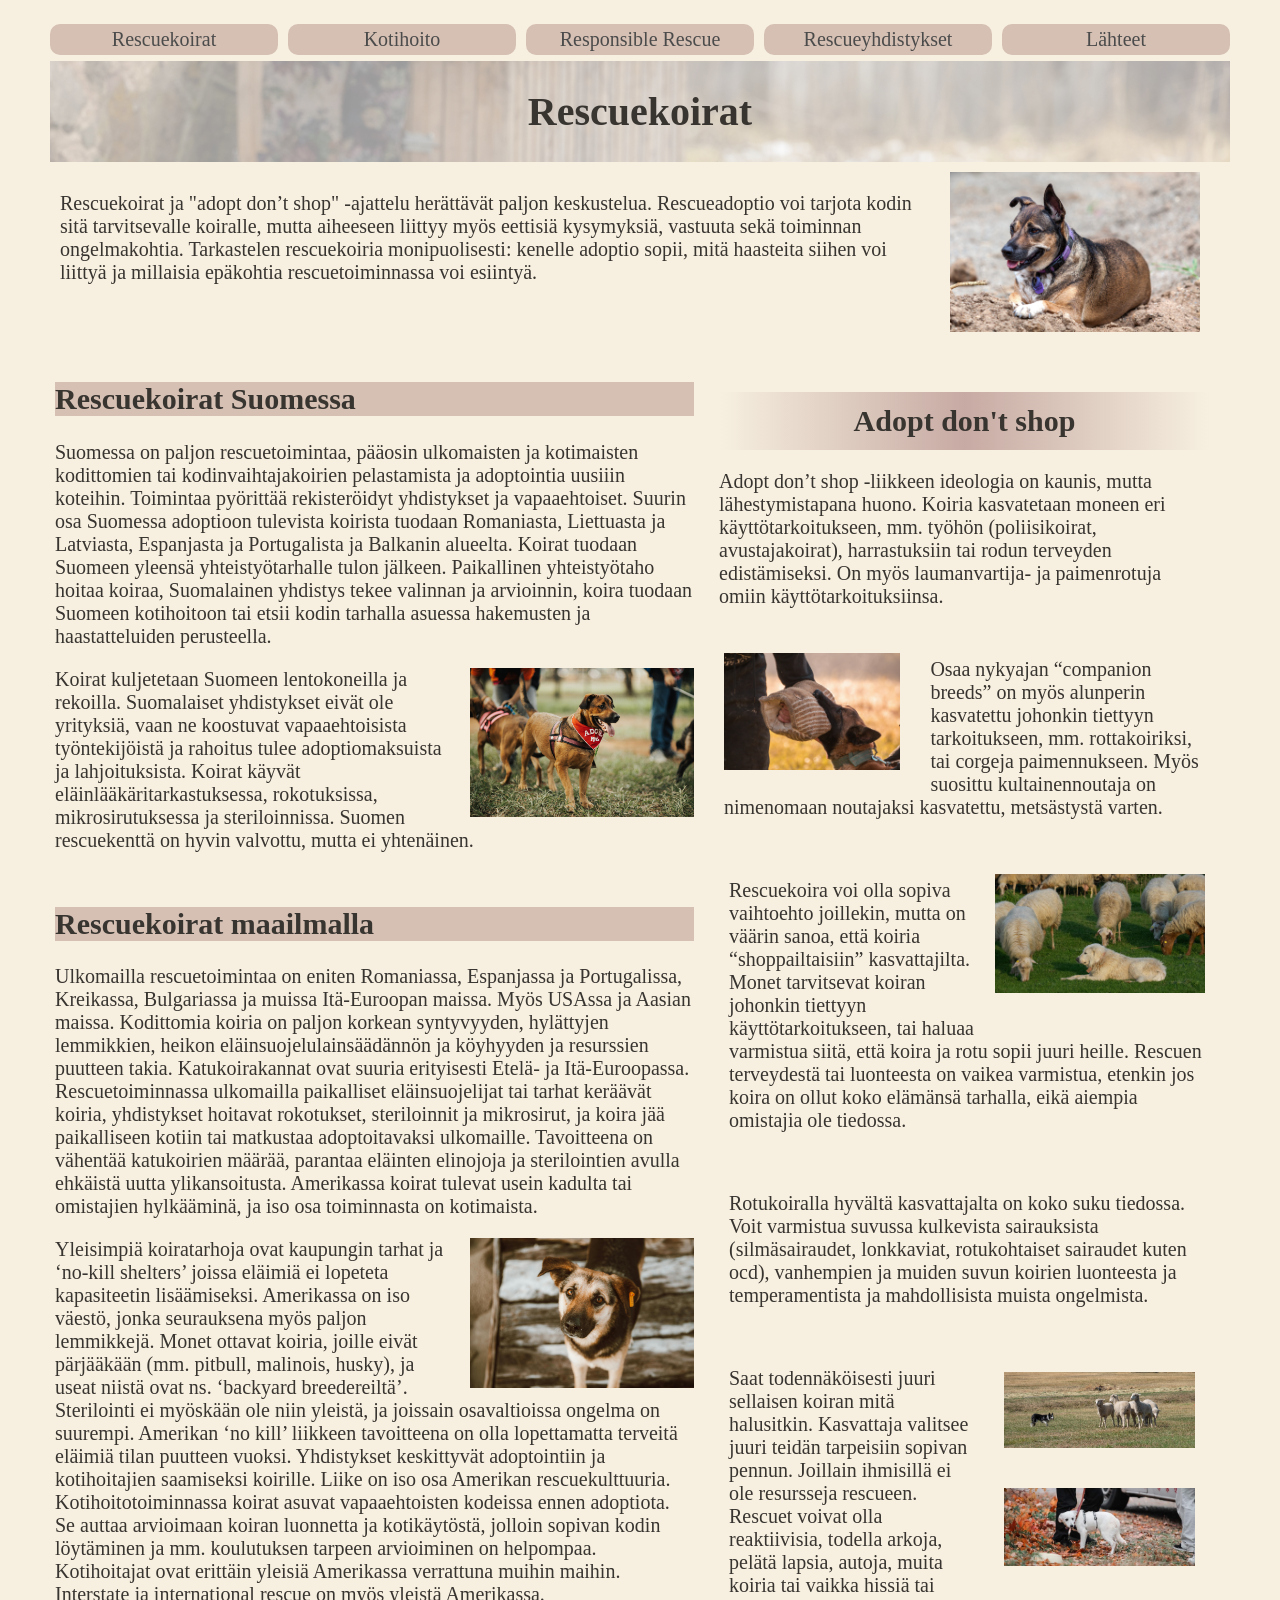
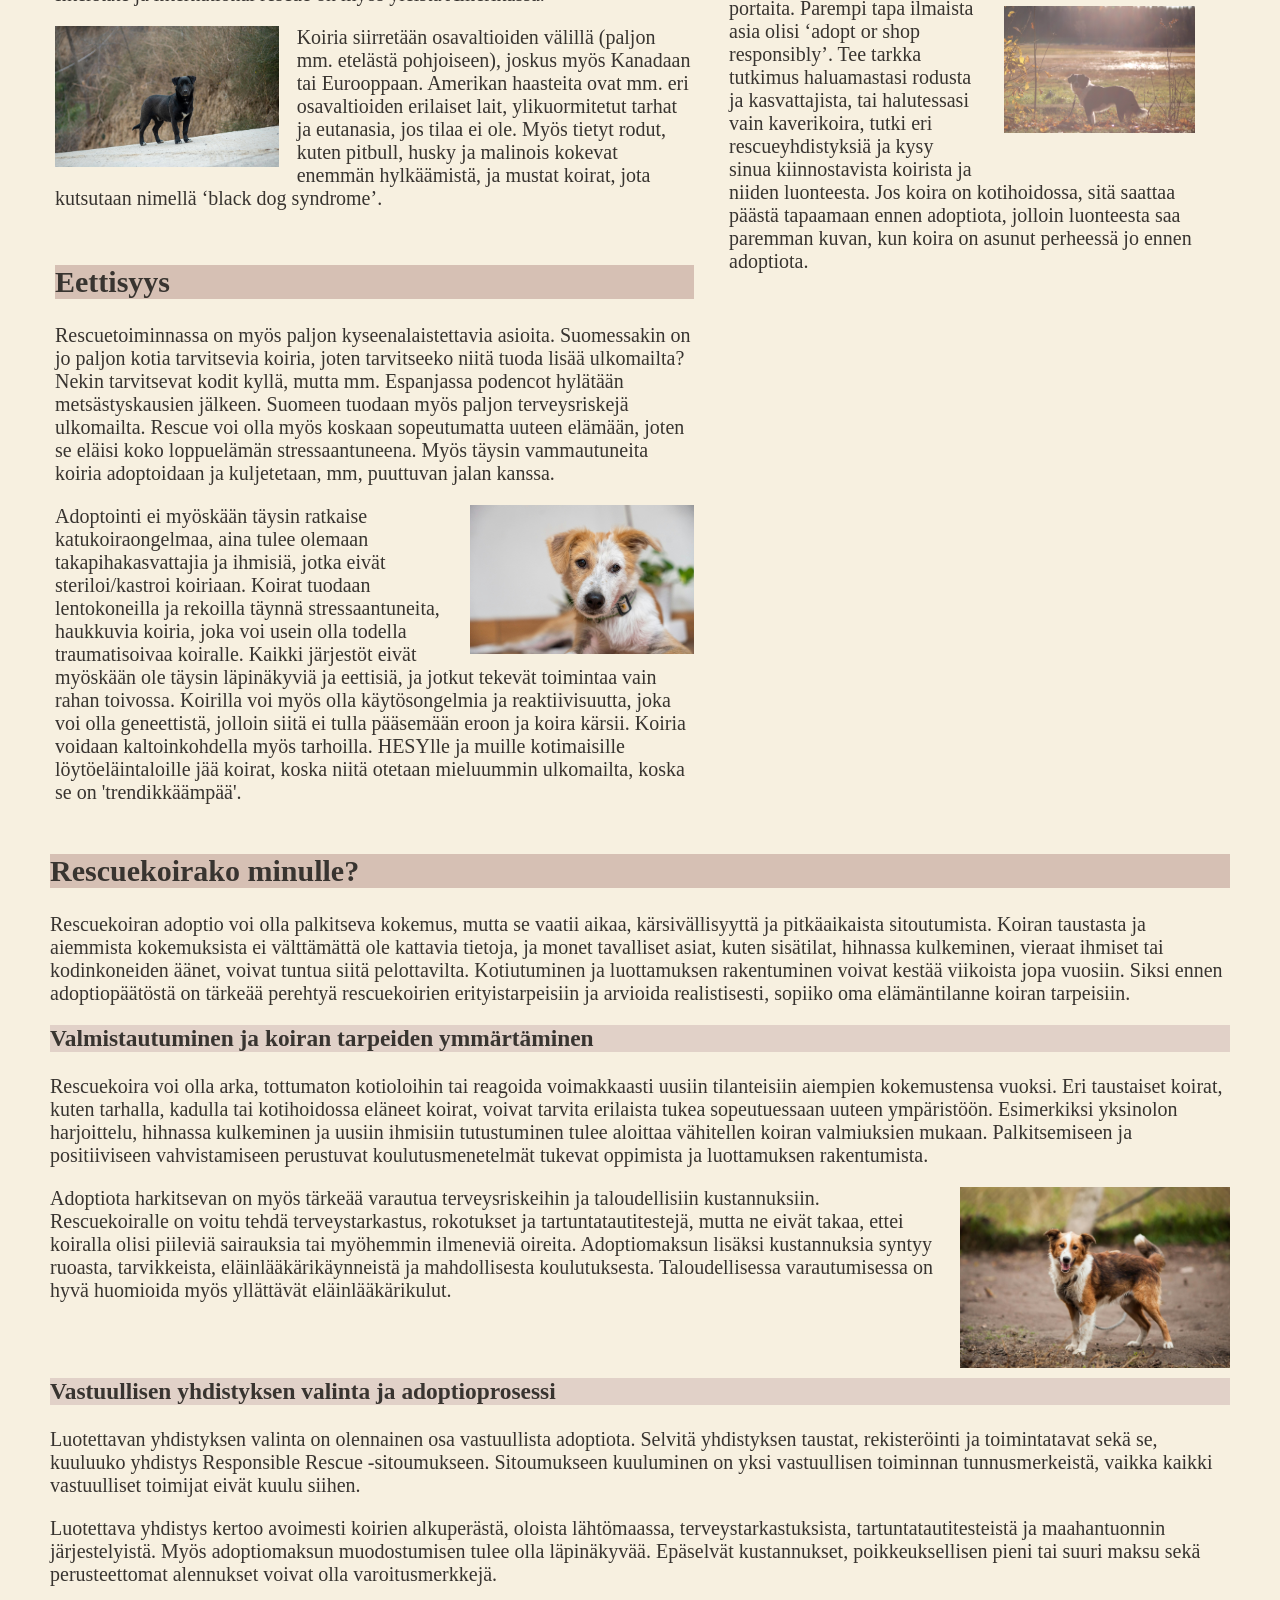
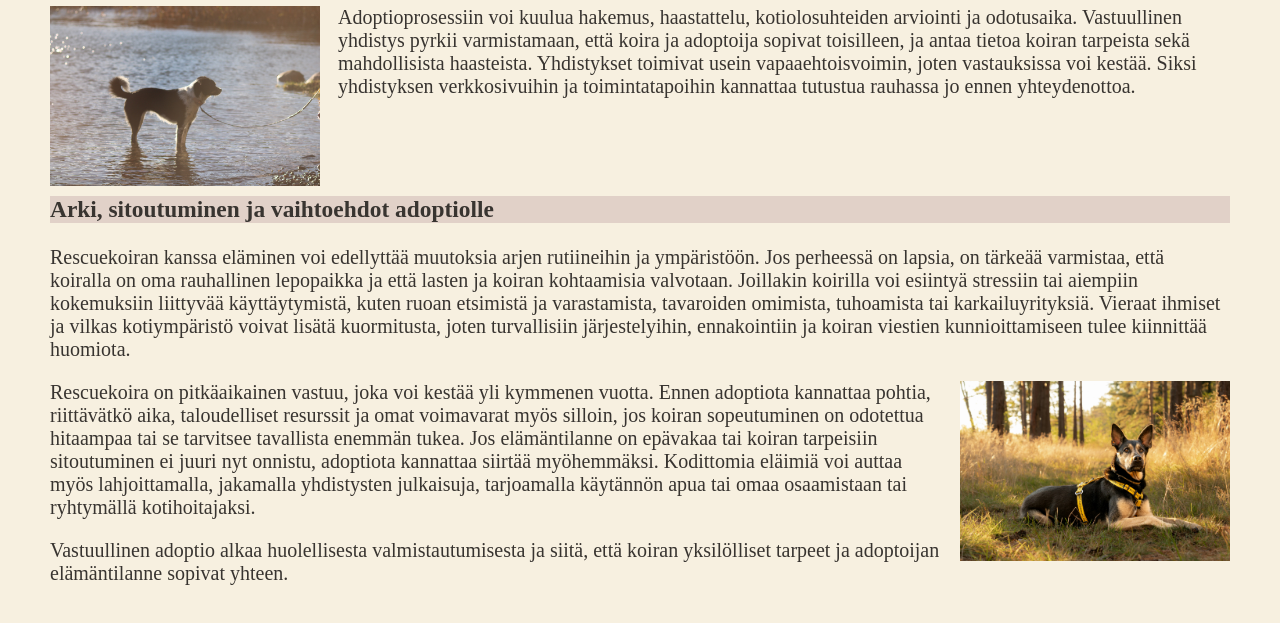
<file: docs/index.html>
<!DOCTYPE html>
<html lang="fi">
<head>
	<meta charset="UTF-8">
	<link rel="stylesheet" type="text/css" href="index.css">
    <meta name="viewport" content="width=device-width, initial-scale=1.0">
	<title>Rescuekoirat</title>
</head>
<body>
<div id="sailio">
     <nav>
		<ul>
			<li><a href="index.html">Rescuekoirat</a></li>
			<li><a href="kotihoito.html">Kotihoito</a></li>
			<li><a href="responsiblerescue.html">Responsible Rescue</a></li>
			<li><a href="rescueyhdistykset.html">Rescueyhdistykset</a></li>
			<li><a href="lahteet.html">Lähteet</a></li>
		</ul>
	</nav>
    <header>
        <div id="otsikko">
            <h1>Rescuekoirat</h1>
        </div>
        <div id="kuvaus">
            <img src="rescuekoira.jpg" alt="Rescuekoira" width="600">
            <p>Rescuekoirat ja "adopt don’t shop" -ajattelu herättävät paljon keskustelua. Rescueadoptio voi tarjota kodin sitä tarvitsevalle koiralle, mutta aiheeseen liittyy myös eettisiä kysymyksiä, vastuuta sekä toiminnan ongelmakohtia. Tarkastelen rescuekoiria monipuolisesti: kenelle adoptio sopii, mitä haasteita siihen voi liittyä ja millaisia epäkohtia rescuetoiminnassa voi esiintyä.</p>
        </div>
    </header>
    <main>
        <div id="section1">
            <section>
                <h2>Rescuekoirat Suomessa</h2>
                <p>Suomessa on paljon rescuetoimintaa, pääosin ulkomaisten ja kotimaisten kodittomien tai kodinvaihtajakoirien pelastamista ja adoptointia uusiiin koteihin. Toimintaa pyörittää rekisteröidyt yhdistykset ja vapaaehtoiset. Suurin osa Suomessa adoptioon tulevista koirista tuodaan Romaniasta, Liettuasta ja Latviasta, Espanjasta ja Portugalista ja Balkanin alueelta. Koirat tuodaan Suomeen yleensä yhteistyötarhalle tulon jälkeen. Paikallinen yhteistyötaho hoitaa koiraa, Suomalainen yhdistys tekee valinnan ja arvioinnin, koira tuodaan Suomeen kotihoitoon tai etsii kodin tarhalla asuessa hakemusten ja haastatteluiden perusteella.</p>
                <img src="adoptme.jpg" alt="Adopt me">
                <p>Koirat kuljetetaan Suomeen lentokoneilla ja rekoilla. Suomalaiset yhdistykset eivät ole yrityksiä, vaan ne koostuvat vapaaehtoisista työntekijöistä ja rahoitus tulee adoptiomaksuista ja lahjoituksista. Koirat käyvät eläinlääkäritarkastuksessa, rokotuksissa, mikrosirutuksessa ja steriloinnissa. Suomen rescuekenttä on hyvin valvottu, mutta ei yhtenäinen.</p>
            </section>
        </div>
        <div id="section2">
            <section>
                <h2>Rescuekoirat maailmalla</h2>
                <p>Ulkomailla rescuetoimintaa on eniten Romaniassa, Espanjassa ja Portugalissa, Kreikassa, Bulgariassa ja muissa Itä-Euroopan maissa. Myös USAssa ja Aasian maissa. Kodittomia koiria on paljon korkean syntyvyyden, hylättyjen lemmikkien, heikon eläinsuojelulainsäädännön ja köyhyyden ja resurssien puutteen takia. Katukoirakannat ovat suuria erityisesti Etelä- ja Itä-Euroopassa. Rescuetoiminnassa ulkomailla paikalliset eläinsuojelijat tai tarhat keräävät koiria, yhdistykset hoitavat rokotukset, steriloinnit ja mikrosirut, ja koira jää paikalliseen kotiin tai matkustaa adoptoitavaksi ulkomaille. Tavoitteena on vähentää katukoirien määrää, parantaa eläinten elinojoja ja sterilointien avulla ehkäistä uutta ylikansoitusta. Amerikassa koirat tulevat usein kadulta tai omistajien hylkääminä, ja iso osa toiminnasta on kotimaista.</p>
                <img src="looking.jpg" alt="Looking">
                <p>Yleisimpiä koiratarhoja ovat kaupungin tarhat ja ‘no-kill shelters’ joissa eläimiä ei lopeteta kapasiteetin lisäämiseksi. Amerikassa on iso väestö, jonka seurauksena myös paljon lemmikkejä. Monet ottavat koiria, joille eivät pärjääkään (mm. pitbull, malinois, husky), ja useat niistä ovat ns. ‘backyard breedereiltä’. Sterilointi ei myöskään ole niin yleistä, ja joissain osavaltioissa ongelma on suurempi. Amerikan ‘no kill’ liikkeen tavoitteena on olla lopettamatta terveitä eläimiä tilan puutteen vuoksi. Yhdistykset keskittyvät adoptointiin ja kotihoitajien saamiseksi koirille. Liike on iso osa Amerikan rescuekulttuuria. Kotihoitotoiminnassa koirat asuvat vapaaehtoisten kodeissa ennen adoptiota. Se auttaa arvioimaan koiran luonnetta ja kotikäytöstä, jolloin sopivan kodin löytäminen ja mm. koulutuksen tarpeen arvioiminen on helpompaa. Kotihoitajat ovat erittäin yleisiä Amerikassa verrattuna muihin maihin. Interstate ja international rescue on myös yleistä Amerikassa.</p>
                <img src="blackdog.jpg" alt="Brown dog">
                <p>Koiria siirretään osavaltioiden välillä (paljon mm. etelästä pohjoiseen), joskus myös Kanadaan tai Eurooppaan. Amerikan haasteita ovat mm. eri osavaltioiden erilaiset lait, ylikuormitetut tarhat ja eutanasia, jos tilaa ei ole. Myös tietyt rodut, kuten pitbull, husky ja malinois kokevat enemmän hylkäämistä, ja mustat koirat, jota kutsutaan nimellä ‘black dog syndrome’.</p>
            </section>
        </div>
        <div id="section3">
            <section>
                <h2>Eettisyys</h2>
                <p>Rescuetoiminnassa on myös paljon kyseenalaistettavia asioita. Suomessakin on jo paljon kotia tarvitsevia koiria, joten tarvitseeko niitä tuoda lisää ulkomailta? Nekin tarvitsevat kodit kyllä, mutta mm. Espanjassa podencot hylätään metsästyskausien jälkeen. Suomeen tuodaan myös paljon terveysriskejä ulkomailta. Rescue voi olla myös koskaan sopeutumatta uuteen elämään, joten se eläisi koko loppuelämän stressaantuneena. Myös täysin vammautuneita koiria adoptoidaan ja kuljetetaan, mm, puuttuvan jalan kanssa.</p>
                <img src="blonde.jpg" alt="Blonde dog">
                <p>Adoptointi ei myöskään täysin ratkaise katukoiraongelmaa, aina tulee olemaan takapihakasvattajia ja ihmisiä, jotka eivät steriloi/kastroi koiriaan. Koirat tuodaan lentokoneilla ja rekoilla täynnä stressaantuneita, haukkuvia koiria, joka voi usein olla todella traumatisoivaa koiralle. Kaikki järjestöt eivät myöskään ole täysin läpinäkyviä ja eettisiä, ja jotkut tekevät toimintaa vain rahan toivossa. Koirilla voi myös olla käytösongelmia ja reaktiivisuutta, joka voi olla geneettistä, jolloin siitä ei tulla pääsemään eroon ja koira kärsii. Koiria voidaan kaltoinkohdella myös tarhoilla. HESYlle ja muille kotimaisille löytöeläintaloille jää koirat, koska niitä otetaan mieluummin ulkomailta, koska se on 'trendikkäämpää'.</p>
            </section>
        </div>
        <div id="section4">
            <section>
                <h2>Rescuekoirako minulle?</h2>
                <p>Rescuekoiran adoptio voi olla palkitseva kokemus, mutta se vaatii aikaa, kärsivällisyyttä ja pitkäaikaista sitoutumista. Koiran taustasta ja aiemmista kokemuksista ei välttämättä ole kattavia tietoja, ja monet tavalliset asiat, kuten sisätilat, hihnassa kulkeminen, vieraat ihmiset tai kodinkoneiden äänet, voivat tuntua siitä pelottavilta. Kotiutuminen ja luottamuksen rakentuminen voivat kestää viikoista jopa vuosiin. Siksi ennen adoptiopäätöstä on tärkeää perehtyä rescuekoirien erityistarpeisiin ja arvioida realistisesti, sopiiko oma elämäntilanne koiran tarpeisiin.</p>
                <h3>Valmistautuminen ja koiran tarpeiden ymmärtäminen</h3>
                <p>Rescuekoira voi olla arka, tottumaton kotioloihin tai reagoida voimakkaasti uusiin tilanteisiin aiempien kokemustensa vuoksi. Eri taustaiset koirat, kuten tarhalla, kadulla tai kotihoidossa eläneet koirat, voivat tarvita erilaista tukea sopeutuessaan uuteen ympäristöön. Esimerkiksi yksinolon harjoittelu, hihnassa kulkeminen ja uusiin ihmisiin tutustuminen tulee aloittaa vähitellen koiran valmiuksien mukaan. Palkitsemiseen ja positiiviseen vahvistamiseen perustuvat koulutusmenetelmät tukevat oppimista ja luottamuksen rakentumista.</p>
                <img src="brownbc.jpg" alt="Brown Border Collie">
                <p>Adoptiota harkitsevan on myös tärkeää varautua terveysriskeihin ja taloudellisiin kustannuksiin. Rescuekoiralle on voitu tehdä terveystarkastus, rokotukset ja tartuntatautitestejä, mutta ne eivät takaa, ettei koiralla olisi piileviä sairauksia tai myöhemmin ilmeneviä oireita. Adoptiomaksun lisäksi kustannuksia syntyy ruoasta, tarvikkeista, eläinlääkärikäynneistä ja mahdollisesta koulutuksesta. Taloudellisessa varautumisessa on hyvä huomioida myös yllättävät eläinlääkärikulut.</p>
                <h3>Vastuullisen yhdistyksen valinta ja adoptioprosessi</h3>
                <p>Luotettavan yhdistyksen valinta on olennainen osa vastuullista adoptiota. Selvitä yhdistyksen taustat, rekisteröinti ja toimintatavat sekä se, kuuluuko yhdistys Responsible Rescue -sitoumukseen. Sitoumukseen kuuluminen on yksi vastuullisen toiminnan tunnusmerkeistä, vaikka kaikki vastuulliset toimijat eivät kuulu siihen.</p>
                <p>Luotettava yhdistys kertoo avoimesti koirien alkuperästä, oloista lähtömaassa, terveystarkastuksista, tartuntatautitesteistä ja maahantuonnin järjestelyistä. Myös adoptiomaksun muodostumisen tulee olla läpinäkyvää. Epäselvät kustannukset, poikkeuksellisen pieni tai suuri maksu sekä perusteettomat alennukset voivat olla varoitusmerkkejä.</p>
                <img src="kiki_vesi.JPG" alt="Kiki vedessä">
                <p>Adoptioprosessiin voi kuulua hakemus, haastattelu, kotiolosuhteiden arviointi ja odotusaika. Vastuullinen yhdistys pyrkii varmistamaan, että koira ja adoptoija sopivat toisilleen, ja antaa tietoa koiran tarpeista sekä mahdollisista haasteista. Yhdistykset toimivat usein vapaaehtoisvoimin, joten vastauksissa voi kestää. Siksi yhdistyksen verkkosivuihin ja toimintatapoihin kannattaa tutustua rauhassa jo ennen yhteydenottoa.</p>
                <h3>Arki, sitoutuminen ja vaihtoehdot adoptiolle</h3>
                <p>Rescuekoiran kanssa eläminen voi edellyttää muutoksia arjen rutiineihin ja ympäristöön. Jos perheessä on lapsia, on tärkeää varmistaa, että koiralla on oma rauhallinen lepopaikka ja että lasten ja koiran kohtaamisia valvotaan. Joillakin koirilla voi esiintyä stressiin tai aiempiin kokemuksiin liittyvää käyttäytymistä, kuten ruoan etsimistä ja varastamista, tavaroiden omimista, tuhoamista tai karkailuyrityksiä. Vieraat ihmiset ja vilkas kotiympäristö voivat lisätä kuormitusta, joten turvallisiin järjestelyihin, ennakointiin ja koiran viestien kunnioittamiseen tulee kiinnittää huomiota.</p>
                <img src="dogonfield.jpg" alt="Dog on field">
                <p>Rescuekoira on pitkäaikainen vastuu, joka voi kestää yli kymmenen vuotta. Ennen adoptiota kannattaa pohtia, riittävätkö aika, taloudelliset resurssit ja omat voimavarat myös silloin, jos koiran sopeutuminen on odotettua hitaampaa tai se tarvitsee tavallista enemmän tukea. Jos elämäntilanne on epävakaa tai koiran tarpeisiin sitoutuminen ei juuri nyt onnistu, adoptiota kannattaa siirtää myöhemmäksi. Kodittomia eläimiä voi auttaa myös lahjoittamalla, jakamalla yhdistysten julkaisuja, tarjoamalla käytännön apua tai omaa osaamistaan tai ryhtymällä kotihoitajaksi.</p>
                <p>Vastuullinen adoptio alkaa huolellisesta valmistautumisesta ja siitä, että koiran yksilölliset tarpeet ja adoptoijan elämäntilanne sopivat yhteen.</p>
            </section>
        </div>
    </main>
    <aside>
        <h2>Adopt don't shop</h2>
        <div id="adopt">
            <p>Adopt don’t shop -liikkeen ideologia on kaunis, mutta lähestymistapana huono. Koiria kasvatetaan moneen eri käyttötarkoitukseen, mm. työhön (poliisikoirat, avustajakoirat), harrastuksiin tai rodun terveyden edistämiseksi. On myös laumanvartija- ja paimenrotuja omiin käyttötarkoituksiinsa.</p>
        </div>
        <div id="work">
            <section>
                <img src="bitework.jpg" alt="Bitework" width="300">
            </section>
        </div>
        <div id="companion">
            <section>
                <p>Osaa nykyajan “companion breeds” on myös alunperin kasvatettu johonkin tiettyyn tarkoitukseen, mm. rottakoiriksi, tai corgeja paimennukseen. Myös suosittu kultainennoutaja on nimenomaan noutajaksi kasvatettu, metsästystä varten.</p>
            </section>
        </div>
        <div id="lifestock">
            <img src="lifestock.guardian.jpg" alt="Lifestock" width="300">
        </div>
        <div id="rescue">
            <p>Rescuekoira voi olla sopiva vaihtoehto joillekin, mutta on väärin sanoa, että koiria “shoppailtaisiin” kasvattajilta. Monet tarvitsevat koiran johonkin tiettyyn käyttötarkoitukseen, tai haluaa varmistua siitä, että koira ja rotu sopii juuri heille. Rescuen terveydestä tai luonteesta on vaikea varmistua, etenkin jos koira on ollut koko elämänsä tarhalla, eikä aiempia omistajia ole tiedossa.</p>
        </div>
        <div id="rotukoira">
            <p>Rotukoiralla hyvältä kasvattajalta on koko suku tiedossa. Voit varmistua suvussa kulkevista sairauksista (silmäsairaudet, lonkkaviat, rotukohtaiset sairaudet kuten ocd), vanhempien ja muiden suvun koirien luonteesta ja temperamentista ja mahdollisista muista ongelmista.</p>
        </div>
        <div id="herdingdog">
            <img src="herdingdog.jpg" alt="Herding dog" width="300">
            <img src="koda_auto.JPG" alt="Koda autolla" width="300">
            <img src="kiki_pelto.JPG" id="image1" alt="Kiki pellolla" width="300">
        </div>
        <div id="shelter">
            <p>Saat todennäköisesti juuri sellaisen koiran mitä halusitkin. Kasvattaja valitsee juuri teidän tarpeisiin sopivan pennun. Joillain ihmisillä ei ole resursseja rescueen. Rescuet voivat olla reaktiivisia, todella arkoja, pelätä lapsia, autoja, muita koiria tai vaikka hissiä tai portaita. Parempi tapa ilmaista asia olisi ‘adopt or shop responsibly’. Tee tarkka tutkimus haluamastasi rodusta ja kasvattajista, tai halutessasi vain kaverikoira, tutki eri rescueyhdistyksiä ja kysy sinua kiinnostavista koirista ja niiden luonteesta. Jos koira on kotihoidossa, sitä saattaa päästä tapaamaan ennen adoptiota, jolloin luonteesta saa paremman kuvan, kun koira on asunut perheessä jo ennen adoptiota.</p>
        </div>
    </aside>
</div>
</body>
</html>
</file>
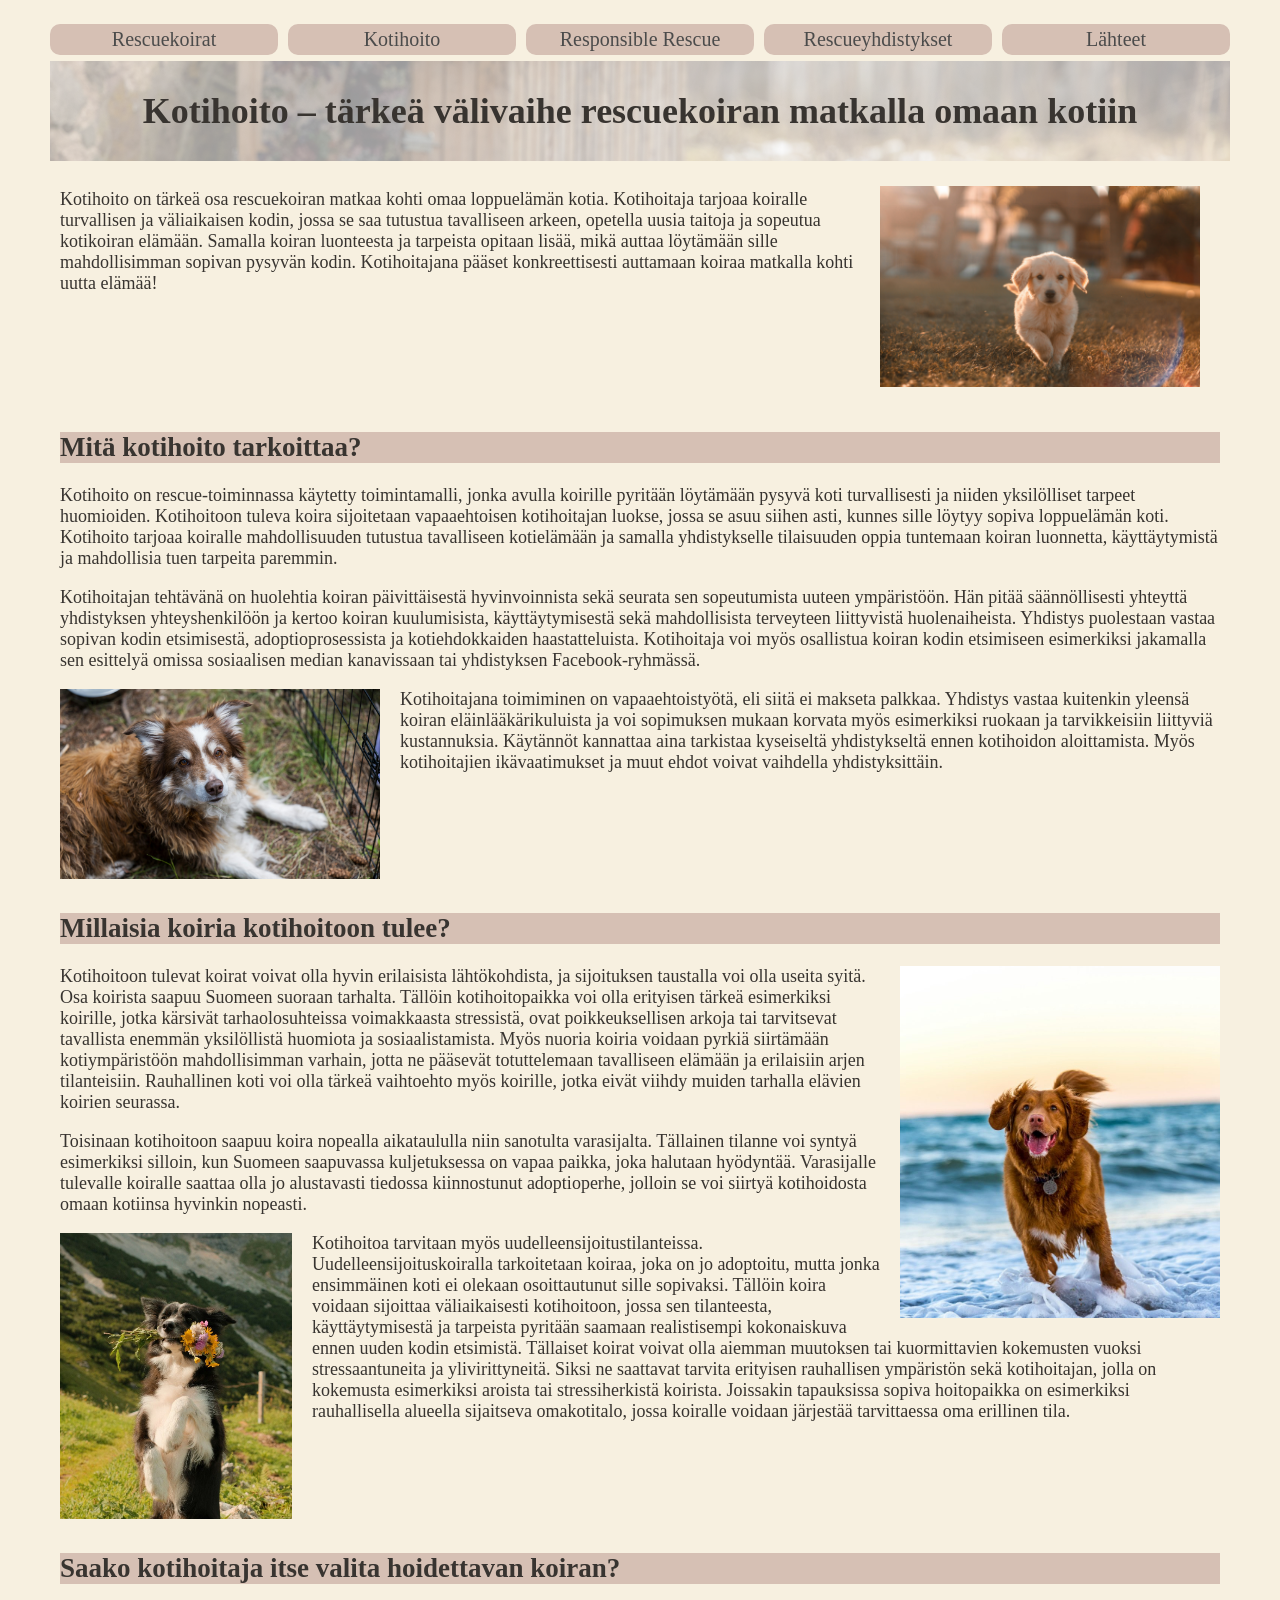
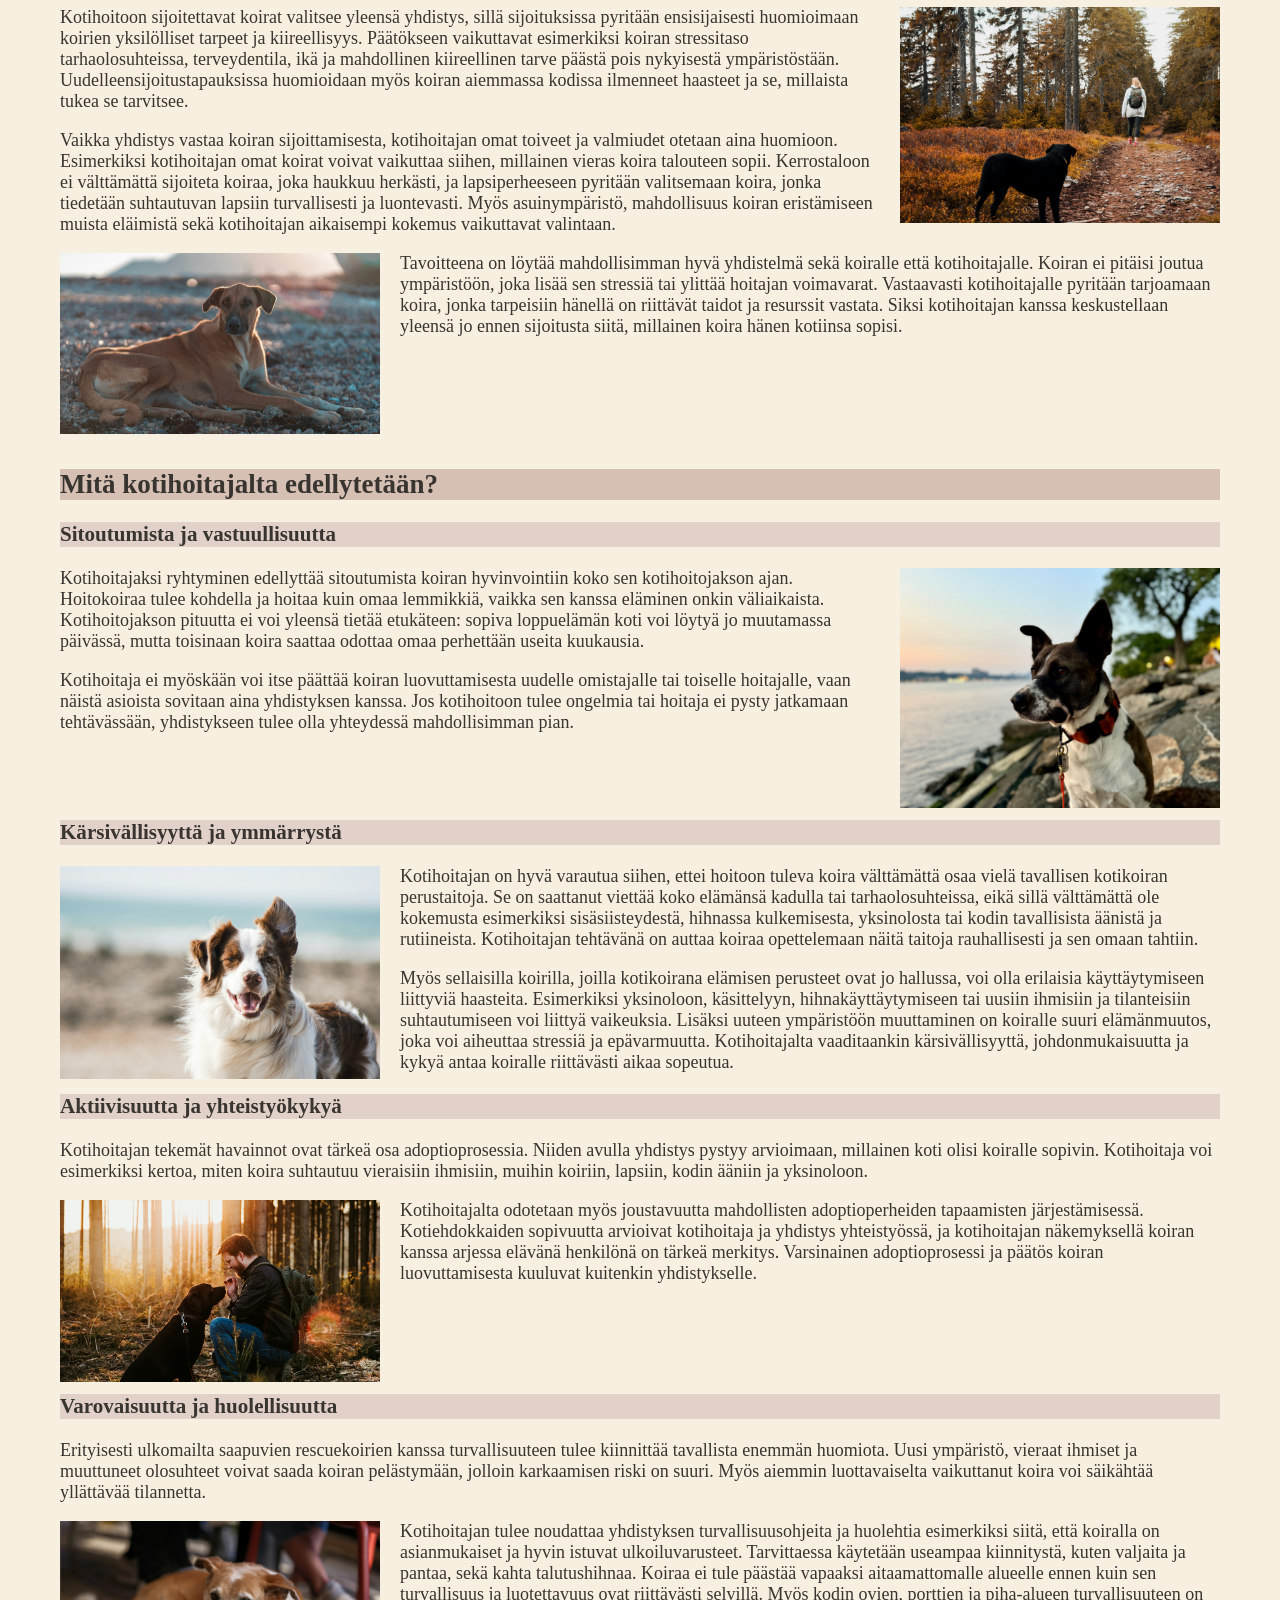
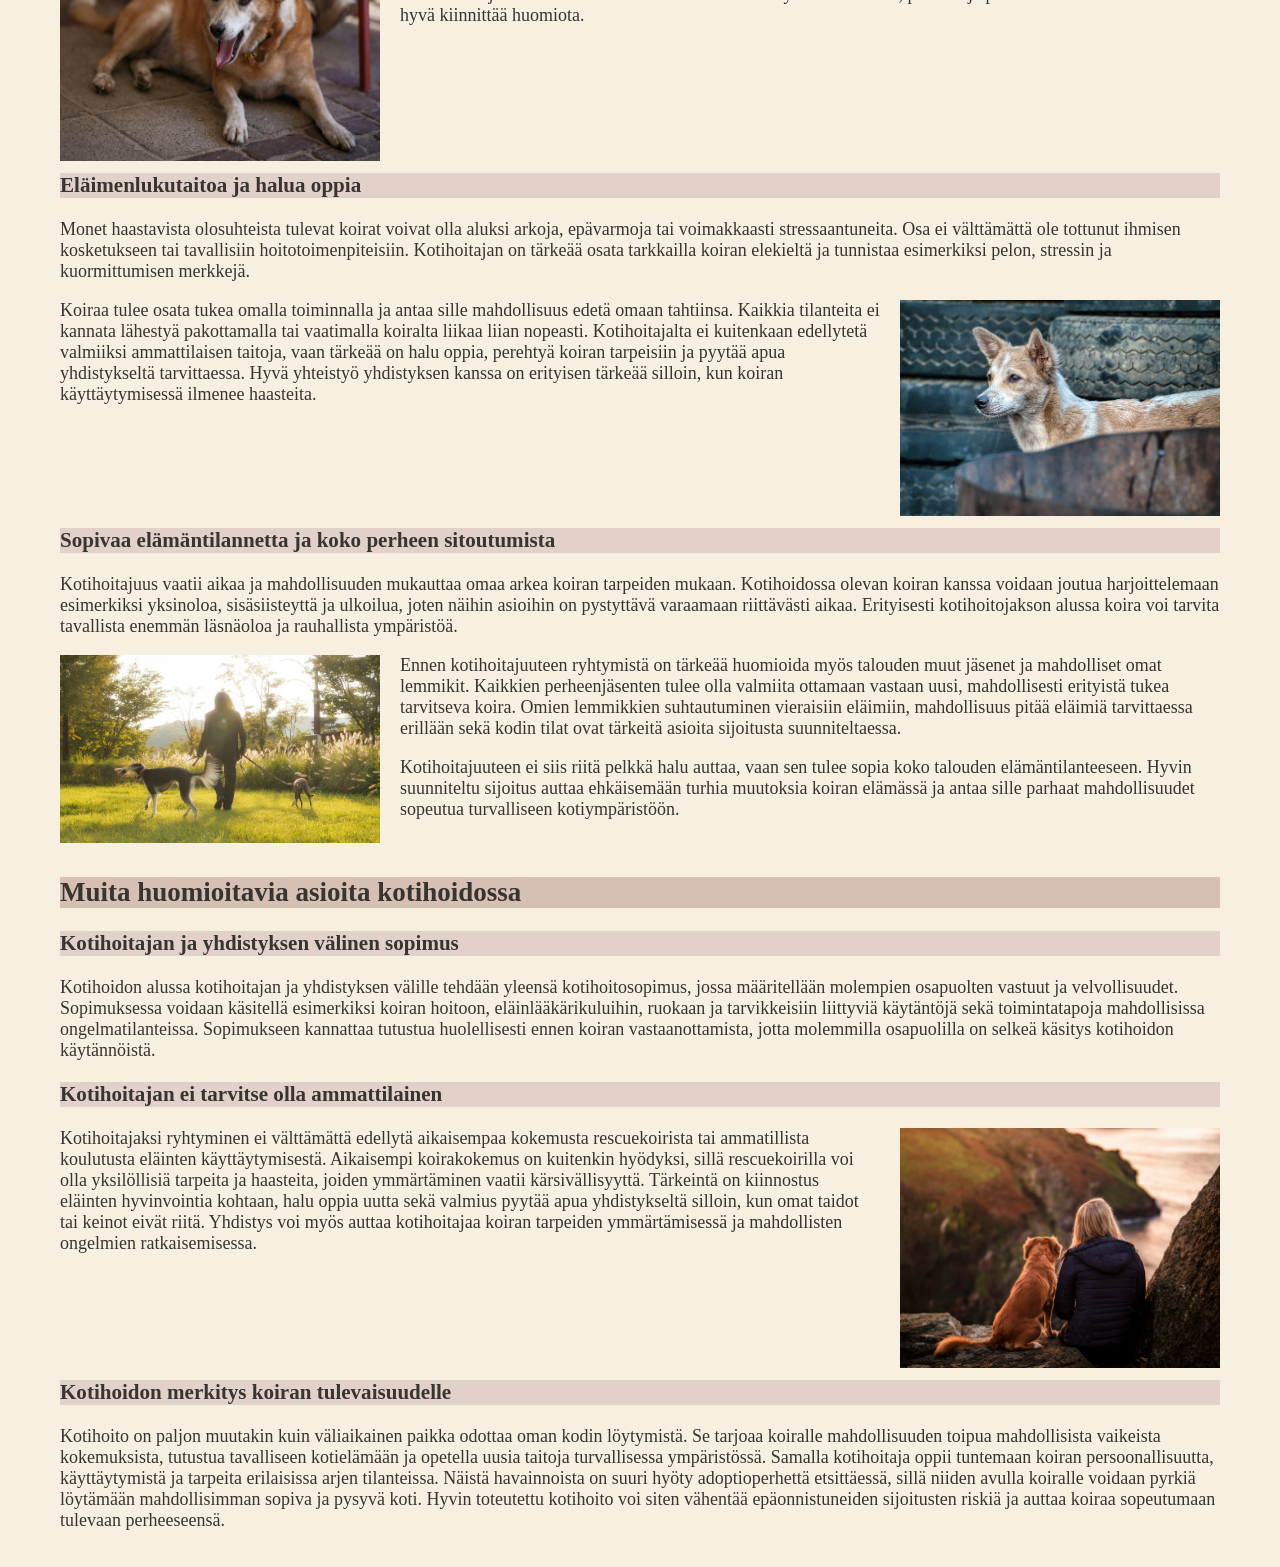
<file: docs/kotihoito.html>
<!DOCTYPE html>
<html lang="fi">
<head>
	<meta charset="UTF-8">
	<link rel="stylesheet" type="text/css" href="kotihoito.css">
    <meta name="viewport" content="width=device-width, initial-scale=1.0">
	<title>Kotihoito</title>
</head>
<body>
<div id="sailio">
     <nav>
		<ul>
			<li><a href="index.html">Rescuekoirat</a></li>
			<li><a href="kotihoito.html">Kotihoito</a></li>
			<li><a href="responsiblerescue.html">Responsible Rescue</a></li>
			<li><a href="rescueyhdistykset.html">Rescueyhdistykset</a></li>
			<li><a href="lahteet.html">Lähteet</a></li>
		</ul>
	</nav>
    <header>
		<div id="otsikko">
            <h1>Kotihoito – tärkeä välivaihe rescuekoiran matkalla omaan kotiin</h1>
        </div>
        <div id="kuvaus">
            <img src="puppyrunning.jpg" alt="Koira pallon kanssa" width="600">
            <p>Kotihoito on tärkeä osa rescuekoiran matkaa kohti omaa loppuelämän kotia. Kotihoitaja tarjoaa koiralle turvallisen ja väliaikaisen kodin, jossa se saa tutustua tavalliseen arkeen, opetella uusia taitoja ja sopeutua kotikoiran elämään. Samalla koiran luonteesta ja tarpeista opitaan lisää, mikä auttaa löytämään sille mahdollisimman sopivan pysyvän kodin. Kotihoitajana pääset konkreettisesti auttamaan koiraa matkalla kohti uutta elämää!</p>
        </div>
    </header>
	<main>
		<div id="mita_kotihoito">
			<h2>Mitä kotihoito tarkoittaa?</h2>
			<p>Kotihoito on rescue-toiminnassa käytetty toimintamalli, jonka avulla koirille pyritään löytämään pysyvä koti turvallisesti ja niiden yksilölliset tarpeet huomioiden. Kotihoitoon tuleva koira sijoitetaan vapaaehtoisen kotihoitajan luokse, jossa se asuu siihen asti, kunnes sille löytyy sopiva loppuelämän koti. Kotihoito tarjoaa koiralle mahdollisuuden tutustua tavalliseen kotielämään ja samalla yhdistykselle tilaisuuden oppia tuntemaan koiran luonnetta, käyttäytymistä ja mahdollisia tuen tarpeita paremmin.</p>
			<p>Kotihoitajan tehtävänä on huolehtia koiran päivittäisestä hyvinvoinnista sekä seurata sen sopeutumista uuteen ympäristöön. Hän pitää säännöllisesti yhteyttä yhdistyksen yhteyshenkilöön ja kertoo koiran kuulumisista, käyttäytymisestä sekä mahdollisista terveyteen liittyvistä huolenaiheista. Yhdistys puolestaan vastaa sopivan kodin etsimisestä, adoptioprosessista ja kotiehdokkaiden haastatteluista. Kotihoitaja voi myös osallistua koiran kodin etsimiseen esimerkiksi jakamalla sen esittelyä omissa sosiaalisen median kanavissaan tai yhdistyksen Facebook-ryhmässä.</p>
			<img src="lapphund.jpg" alt="Suomenlapinkoira">
			<p>Kotihoitajana toimiminen on vapaaehtoistyötä, eli siitä ei makseta palkkaa. Yhdistys vastaa kuitenkin yleensä koiran eläinlääkärikuluista ja voi sopimuksen mukaan korvata myös esimerkiksi ruokaan ja tarvikkeisiin liittyviä kustannuksia. Käytännöt kannattaa aina tarkistaa kyseiseltä yhdistykseltä ennen kotihoidon aloittamista. Myös kotihoitajien ikävaatimukset ja muut ehdot voivat vaihdella yhdistyksittäin.</p>
		</div>
		<div id="millaisia">
			<h2>Millaisia koiria kotihoitoon tulee?</h2>
			<img src="tollerwater.jpg" alt="Toller vedessä">
			<p>Kotihoitoon tulevat koirat voivat olla hyvin erilaisista lähtökohdista, ja sijoituksen taustalla voi olla useita syitä. Osa koirista saapuu Suomeen suoraan tarhalta. Tällöin kotihoitopaikka voi olla erityisen tärkeä esimerkiksi koirille, jotka kärsivät tarhaolosuhteissa voimakkaasta stressistä, ovat poikkeuksellisen arkoja tai tarvitsevat tavallista enemmän yksilöllistä huomiota ja sosiaalistamista. Myös nuoria koiria voidaan pyrkiä siirtämään kotiympäristöön mahdollisimman varhain, jotta ne pääsevät totuttelemaan tavalliseen elämään ja erilaisiin arjen tilanteisiin. Rauhallinen koti voi olla tärkeä vaihtoehto myös koirille, jotka eivät viihdy muiden tarhalla elävien koirien seurassa.</p>
			<p>Toisinaan kotihoitoon saapuu koira nopealla aikataululla niin sanotulta varasijalta. Tällainen tilanne voi syntyä esimerkiksi silloin, kun Suomeen saapuvassa kuljetuksessa on vapaa paikka, joka halutaan hyödyntää. Varasijalle tulevalle koiralle saattaa olla jo alustavasti tiedossa kiinnostunut adoptioperhe, jolloin se voi siirtyä kotihoidosta omaan kotiinsa hyvinkin nopeasti.</p>
			<img src="flowerdog.jpg" alt="Koira kukkien kanssa">
			<p>Kotihoitoa tarvitaan myös uudelleensijoitustilanteissa. Uudelleensijoituskoiralla tarkoitetaan koiraa, joka on jo adoptoitu, mutta jonka ensimmäinen koti ei olekaan osoittautunut sille sopivaksi. Tällöin koira voidaan sijoittaa väliaikaisesti kotihoitoon, jossa sen tilanteesta, käyttäytymisestä ja tarpeista pyritään saamaan realistisempi kokonaiskuva ennen uuden kodin etsimistä. Tällaiset koirat voivat olla aiemman muutoksen tai kuormittavien kokemusten vuoksi stressaantuneita ja ylivirittyneitä. Siksi ne saattavat tarvita erityisen rauhallisen ympäristön sekä kotihoitajan, jolla on kokemusta esimerkiksi aroista tai stressiherkistä koirista. Joissakin tapauksissa sopiva hoitopaikka on esimerkiksi rauhallisella alueella sijaitseva omakotitalo, jossa koiralle voidaan järjestää tarvittaessa oma erillinen tila.</p>
		</div>
		<div id="kotihoitajavalinta">
			<h2>Saako kotihoitaja itse valita hoidettavan koiran?</h2>
			<img src="doginforest.jpg" alt="Koira metsässä">
			<p>Kotihoitoon sijoitettavat koirat valitsee yleensä yhdistys, sillä sijoituksissa pyritään ensisijaisesti huomioimaan koirien yksilölliset tarpeet ja kiireellisyys. Päätökseen vaikuttavat esimerkiksi koiran stressitaso tarhaolosuhteissa, terveydentila, ikä ja mahdollinen kiireellinen tarve päästä pois nykyisestä ympäristöstään. Uudelleensijoitustapauksissa huomioidaan myös koiran aiemmassa kodissa ilmenneet haasteet ja se, millaista tukea se tarvitsee.</p>
			<p>Vaikka yhdistys vastaa koiran sijoittamisesta, kotihoitajan omat toiveet ja valmiudet otetaan aina huomioon. Esimerkiksi kotihoitajan omat koirat voivat vaikuttaa siihen, millainen vieras koira talouteen sopii. Kerrostaloon ei välttämättä sijoiteta koiraa, joka haukkuu herkästi, ja lapsiperheeseen pyritään valitsemaan koira, jonka tiedetään suhtautuvan lapsiin turvallisesti ja luontevasti. Myös asuinympäristö, mahdollisuus koiran eristämiseen muista eläimistä sekä kotihoitajan aikaisempi kokemus vaikuttavat valintaan.</p>
			<img src="doglyingdown.jpg" alt="Koira makaa maassa">
			<p>Tavoitteena on löytää mahdollisimman hyvä yhdistelmä sekä koiralle että kotihoitajalle. Koiran ei pitäisi joutua ympäristöön, joka lisää sen stressiä tai ylittää hoitajan voimavarat. Vastaavasti kotihoitajalle pyritään tarjoamaan koira, jonka tarpeisiin hänellä on riittävät taidot ja resurssit vastata. Siksi kotihoitajan kanssa keskustellaan yleensä jo ennen sijoitusta siitä, millainen koira hänen kotiinsa sopisi.</p>
		</div>
		<div id="mita_edellytetaan">
			<h2>Mitä kotihoitajalta edellytetään?</h2>
			<h3>Sitoutumista ja vastuullisuutta</h3>
			<img src="dogonshore.jpg" alt="Koira rannalla">
			<p>Kotihoitajaksi ryhtyminen edellyttää sitoutumista koiran hyvinvointiin koko sen kotihoitojakson ajan. Hoitokoiraa tulee kohdella ja hoitaa kuin omaa lemmikkiä, vaikka sen kanssa eläminen onkin väliaikaista. Kotihoitojakson pituutta ei voi yleensä tietää etukäteen: sopiva loppuelämän koti voi löytyä jo muutamassa päivässä, mutta toisinaan koira saattaa odottaa omaa perhettään useita kuukausia.</p>
			<p>Kotihoitaja ei myöskään voi itse päättää koiran luovuttamisesta uudelle omistajalle tai toiselle hoitajalle, vaan näistä asioista sovitaan aina yhdistyksen kanssa. Jos kotihoitoon tulee ongelmia tai hoitaja ei pysty jatkamaan tehtävässään, yhdistykseen tulee olla yhteydessä mahdollisimman pian.</p>
			<h3>Kärsivällisyyttä ja ymmärrystä</h3>
			<img src="aussiemerle.jpg" alt="Australianpaimenkoira merle">
			<p>Kotihoitajan on hyvä varautua siihen, ettei hoitoon tuleva koira välttämättä osaa vielä tavallisen kotikoiran perustaitoja. Se on saattanut viettää koko elämänsä kadulla tai tarhaolosuhteissa, eikä sillä välttämättä ole kokemusta esimerkiksi sisäsiisteydestä, hihnassa kulkemisesta, yksinolosta tai kodin tavallisista äänistä ja rutiineista. Kotihoitajan tehtävänä on auttaa koiraa opettelemaan näitä taitoja rauhallisesti ja sen omaan tahtiin.</p>
			<p>Myös sellaisilla koirilla, joilla kotikoirana elämisen perusteet ovat jo hallussa, voi olla erilaisia käyttäytymiseen liittyviä haasteita. Esimerkiksi yksinoloon, käsittelyyn, hihnakäyttäytymiseen tai uusiin ihmisiin ja tilanteisiin suhtautumiseen voi liittyä vaikeuksia. Lisäksi uuteen ympäristöön muuttaminen on koiralle suuri elämänmuutos, joka voi aiheuttaa stressiä ja epävarmuutta. Kotihoitajalta vaaditaankin kärsivällisyyttä, johdonmukaisuutta ja kykyä antaa koiralle riittävästi aikaa sopeutua.</p>
			<h3>Aktiivisuutta ja yhteistyökykyä</h3>
			<p>Kotihoitajan tekemät havainnot ovat tärkeä osa adoptioprosessia. Niiden avulla yhdistys pystyy arvioimaan, millainen koti olisi koiralle sopivin. Kotihoitaja voi esimerkiksi kertoa, miten koira suhtautuu vieraisiin ihmisiin, muihin koiriin, lapsiin, kodin ääniin ja yksinoloon.</p>
			<img src="dogandman.jpg" alt="Koira ja mies metsässä">
			<p>Kotihoitajalta odotetaan myös joustavuutta mahdollisten adoptioperheiden tapaamisten järjestämisessä. Kotiehdokkaiden sopivuutta arvioivat kotihoitaja ja yhdistys yhteistyössä, ja kotihoitajan näkemyksellä koiran kanssa arjessa elävänä henkilönä on tärkeä merkitys. Varsinainen adoptioprosessi ja päätös koiran luovuttamisesta kuuluvat kuitenkin yhdistykselle.</p>
			<h3>Varovaisuutta ja huolellisuutta</h3>
			<p>Erityisesti ulkomailta saapuvien rescuekoirien kanssa turvallisuuteen tulee kiinnittää tavallista enemmän huomiota. Uusi ympäristö, vieraat ihmiset ja muuttuneet olosuhteet voivat saada koiran pelästymään, jolloin karkaamisen riski on suuri. Myös aiemmin luottavaiselta vaikuttanut koira voi säikähtää yllättävää tilannetta.</p>
			<img src="browndoglying.jpg" alt="Koira makaa maassa">
			<p>Kotihoitajan tulee noudattaa yhdistyksen turvallisuusohjeita ja huolehtia esimerkiksi siitä, että koiralla on asianmukaiset ja hyvin istuvat ulkoiluvarusteet. Tarvittaessa käytetään useampaa kiinnitystä, kuten valjaita ja pantaa, sekä kahta talutushihnaa. Koiraa ei tule päästää vapaaksi aitaamattomalle alueelle ennen kuin sen turvallisuus ja luotettavuus ovat riittävästi selvillä. Myös kodin ovien, porttien ja piha-alueen turvallisuuteen on hyvä kiinnittää huomiota.</p>
			<h3>Eläimenlukutaitoa ja halua oppia</h3>
			<p>Monet haastavista olosuhteista tulevat koirat voivat olla aluksi arkoja, epävarmoja tai voimakkaasti stressaantuneita. Osa ei välttämättä ole tottunut ihmisen kosketukseen tai tavallisiin hoitotoimenpiteisiin. Kotihoitajan on tärkeää osata tarkkailla koiran elekieltä ja tunnistaa esimerkiksi pelon, stressin ja kuormittumisen merkkejä.</p>
			<img src="dogwithtires.jpg" alt="Koira renkaiden kanssa">
			<p>Koiraa tulee osata tukea omalla toiminnalla ja antaa sille mahdollisuus edetä omaan tahtiinsa. Kaikkia tilanteita ei kannata lähestyä pakottamalla tai vaatimalla koiralta liikaa liian nopeasti. Kotihoitajalta ei kuitenkaan edellytetä valmiiksi ammattilaisen taitoja, vaan tärkeää on halu oppia, perehtyä koiran tarpeisiin ja pyytää apua yhdistykseltä tarvittaessa. Hyvä yhteistyö yhdistyksen kanssa on erityisen tärkeää silloin, kun koiran käyttäytymisessä ilmenee haasteita.</p>
			<h3>Sopivaa elämäntilannetta ja koko perheen sitoutumista</h3>
			<p>Kotihoitajuus vaatii aikaa ja mahdollisuuden mukauttaa omaa arkea koiran tarpeiden mukaan. Kotihoidossa olevan koiran kanssa voidaan joutua harjoittelemaan esimerkiksi yksinoloa, sisäsiisteyttä ja ulkoilua, joten näihin asioihin on pystyttävä varaamaan riittävästi aikaa. Erityisesti kotihoitojakson alussa koira voi tarvita tavallista enemmän läsnäoloa ja rauhallista ympäristöä.</p>
			<img src="dogsonwalk.jpg" alt="Koirat lenkillä">
			<p>Ennen kotihoitajuuteen ryhtymistä on tärkeää huomioida myös talouden muut jäsenet ja mahdolliset omat lemmikit. Kaikkien perheenjäsenten tulee olla valmiita ottamaan vastaan uusi, mahdollisesti erityistä tukea tarvitseva koira. Omien lemmikkien suhtautuminen vieraisiin eläimiin, mahdollisuus pitää eläimiä tarvittaessa erillään sekä kodin tilat ovat tärkeitä asioita sijoitusta suunniteltaessa.</p>
			<p>Kotihoitajuuteen ei siis riitä pelkkä halu auttaa, vaan sen tulee sopia koko talouden elämäntilanteeseen. Hyvin suunniteltu sijoitus auttaa ehkäisemään turhia muutoksia koiran elämässä ja antaa sille parhaat mahdollisuudet sopeutua turvalliseen kotiympäristöön.</p>
		</div>
		<div id="muuta">
			<h2>Muita huomioitavia asioita kotihoidossa</h2>
			<h3>Kotihoitajan ja yhdistyksen välinen sopimus</h3>
			<p>Kotihoidon alussa kotihoitajan ja yhdistyksen välille tehdään yleensä kotihoitosopimus, jossa määritellään molempien osapuolten vastuut ja velvollisuudet. Sopimuksessa voidaan käsitellä esimerkiksi koiran hoitoon, eläinlääkärikuluihin, ruokaan ja tarvikkeisiin liittyviä käytäntöjä sekä toimintatapoja mahdollisissa ongelmatilanteissa. Sopimukseen kannattaa tutustua huolellisesti ennen koiran vastaanottamista, jotta molemmilla osapuolilla on selkeä käsitys kotihoidon käytännöistä.</p>
			<h3>Kotihoitajan ei tarvitse olla ammattilainen</h3>
			<img src="dogandwoman.jpg" alt="Koira ja nainen kalliolla">
			<p>Kotihoitajaksi ryhtyminen ei välttämättä edellytä aikaisempaa kokemusta rescuekoirista tai ammatillista koulutusta eläinten käyttäytymisestä. Aikaisempi koirakokemus on kuitenkin hyödyksi, sillä rescuekoirilla voi olla yksilöllisiä tarpeita ja haasteita, joiden ymmärtäminen vaatii kärsivällisyyttä. Tärkeintä on kiinnostus eläinten hyvinvointia kohtaan, halu oppia uutta sekä valmius pyytää apua yhdistykseltä silloin, kun omat taidot tai keinot eivät riitä. Yhdistys voi myös auttaa kotihoitajaa koiran tarpeiden ymmärtämisessä ja mahdollisten ongelmien ratkaisemisessa.</p>
			<h3>Kotihoidon merkitys koiran tulevaisuudelle</h3>
			<p>Kotihoito on paljon muutakin kuin väliaikainen paikka odottaa oman kodin löytymistä. Se tarjoaa koiralle mahdollisuuden toipua mahdollisista vaikeista kokemuksista, tutustua tavalliseen kotielämään ja opetella uusia taitoja turvallisessa ympäristössä. Samalla kotihoitaja oppii tuntemaan koiran persoonallisuutta, käyttäytymistä ja tarpeita erilaisissa arjen tilanteissa. Näistä havainnoista on suuri hyöty adoptioperhettä etsittäessä, sillä niiden avulla koiralle voidaan pyrkiä löytämään mahdollisimman sopiva ja pysyvä koti. Hyvin toteutettu kotihoito voi siten vähentää epäonnistuneiden sijoitusten riskiä ja auttaa koiraa sopeutumaan tulevaan perheeseensä.</p>
		</div>
	</main>
</div>
</body>
</file>
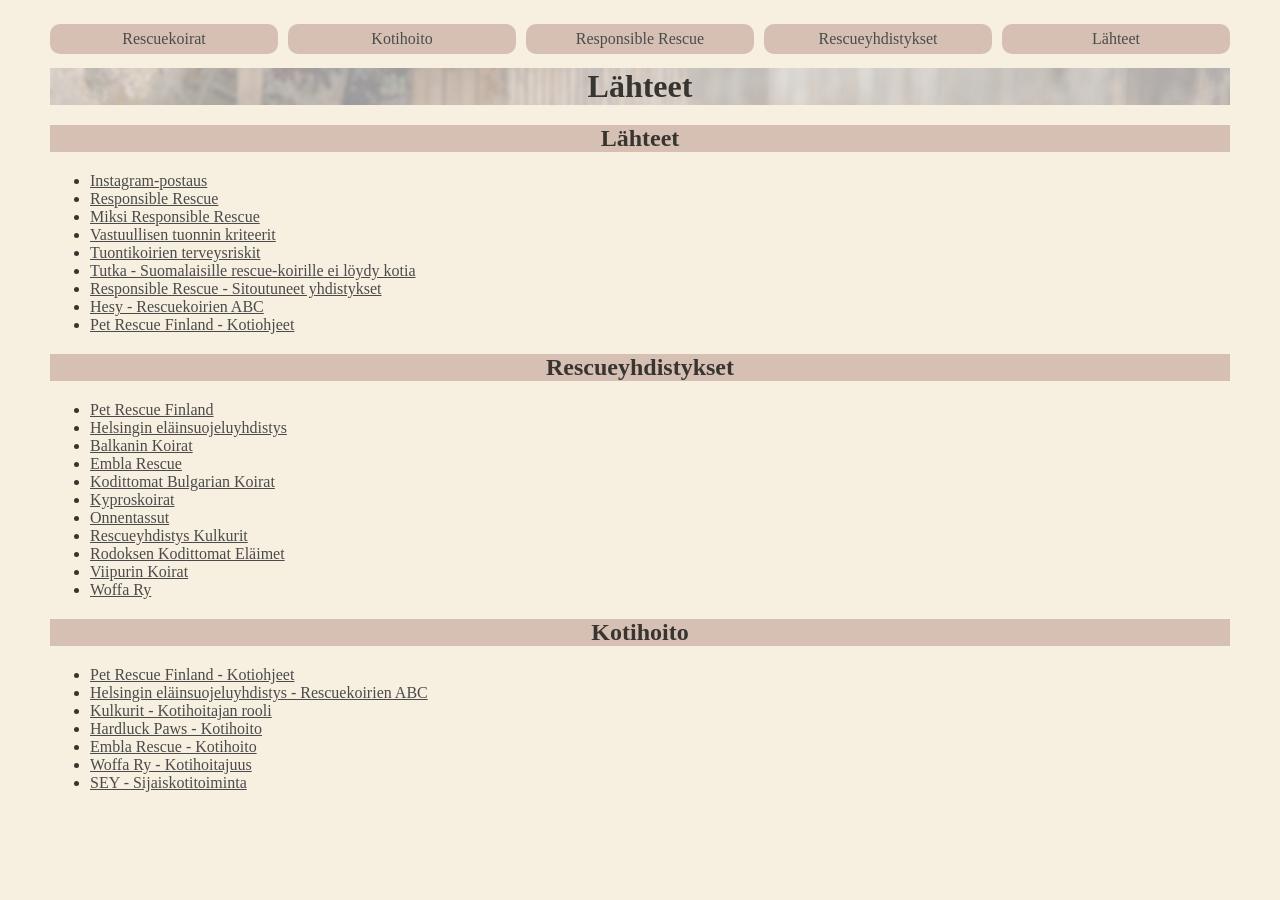
<file: docs/lahteet.html>
<!DOCTYPE html>
<html lang="fi">
<head>
	<meta charset="UTF-8">
	<link rel="stylesheet" type="text/css" href="lahteet.css">
    <meta name="viewport" content="width=device-width, initial-scale=1.0">
	<title>Lähteet</title>
</head>
<body>
	<div id="sailio">
     	<nav>
			<ul>
				<li><a href="index.html">Rescuekoirat</a></li>
				<li><a href="kotihoito.html">Kotihoito</a></li>
				<li><a href="responsiblerescue.html">Responsible Rescue</a></li>
				<li><a href="rescueyhdistykset.html">Rescueyhdistykset</a></li>
				<li><a href="lahteet.html">Lähteet</a></li>
			</ul>
		</nav>
	</div>
	<div id="header">
		<div id="otsikko">
			<h1>Lähteet</h1>
		</div>
	</div>
	<main>
		<div id="lähteet">
			<h2>Lähteet</h2>
			<ul>
				<li><a href="https://www.instagram.com/p/DVkuXBtjQ2h/?img_index=7">Instagram-postaus</a></li>
				<li><a href="https://responsiblerescue.fi/">Responsible Rescue</a></li>
				<li><a href="https://responsiblerescue.fi/miksi-responsible-rescue-sitoumus/">Miksi Responsible Rescue</a></li>
				<li><a href="https://responsiblerescue.fi/vastuullisen-tuonnin-kriteerit/">Vastuullisen tuonnin kriteerit</a></li>
				<li><a href="https://responsiblerescue.fi/tuontikoirien-terveysriskit/">Tuontikoirien terveysriskit</a></li>
				<li><a href="https://tutka.pro/uutiset/suomalaisille-rescue-koirille-ei-loydy-kotej">Tutka - Suomalaisille rescue-koirille ei löydy kotia</a></li>
				<li><a href="https://responsiblerescue.fi/sitoutuneet-yhdistykset/">Responsible Rescue - Sitoutuneet yhdistykset</a></li>
				<li><a href="https://www.hesy.fi/rescuekoirien-abc/">Hesy - Rescuekoirien ABC</a></li>
				<li><a href="https://www.petrescuefin.fi/adoptio/kotiohjeet/">Pet Rescue Finland - Kotiohjeet</a></li>
			</ul>
		</div>
		<div id="Rescueyhdistykset">
			<h2>Rescueyhdistykset</h2>
			<ul>
				<li><a href="https://www.petrescuefin.fi/">Pet Rescue Finland</a></li>
				<li><a href="https://www.hesy.fi/">Helsingin eläinsuojeluyhdistys</a></li>
				<li><a href="https://balkaninkoirat.fi/">Balkanin Koirat</a></li>
				<li><a href="https://emblarescue.fi/">Embla Rescue</a></li>
				<li><a href="https://www.bulgariankoirat.com/">Kodittomat Bulgarian Koirat</a></li>
				<li><a href="https://kyproskoirat.fi/">Kyproskoirat</a></li>
				<li><a href="https://www.onnentassutry.fi/">Onnentassut</a></li>
				<li><a href="https://kulkurit.fi/">Rescueyhdistys Kulkurit</a></li>
				<li><a href="https://www.rodoksenkodittomatelaimet.fi/">Rodoksen Kodittomat Eläimet</a></li>
				<li><a href="http://www.viipurinkoirat.fi/">Viipurin Koirat</a></li>
				<li><a href="https://www.woffa.fi/">Woffa Ry</a></li>
			</ul>
		</div>
		<div id="Kotihoito">
			<h2>Kotihoito</h2>
			<ul>
				<li><a href="https://www.petrescuefin.fi/adoptio/kotiohjeet/">Pet Rescue Finland - Kotiohjeet</a></li>
				<li><a href="https://www.hesy.fi/rescuekoirien-abc/">Helsingin eläinsuojeluyhdistys - Rescuekoirien ABC</a></li>
				<li><a href="https://kulkurit.fi/miten-voin-auttaa/kotihoitajan-rooli/">Kulkurit - Kotihoitajan rooli</a></li>
				<li><a href="https://www.hardluckpaws.fi/kotihoito/">Hardluck Paws - Kotihoito</a></li>
				<li><a href="https://emblarescue.fi/kotihoito/">Embla Rescue - Kotihoito</a></li>
				<li><a href="https://www.woffa.fi/keinoja-auttaa/kotihoitajuus/">Woffa Ry - Kotihoitajuus</a></li>
				<li><a href="https://sey.fi/osallistu-ja-vaikuta/vapaaehtoistyo/sijaiskotitoiminta/">SEY - Sijaiskotitoiminta</a></li>
			</ul>
		</div>
	</main>
</body>
</html>
</file>
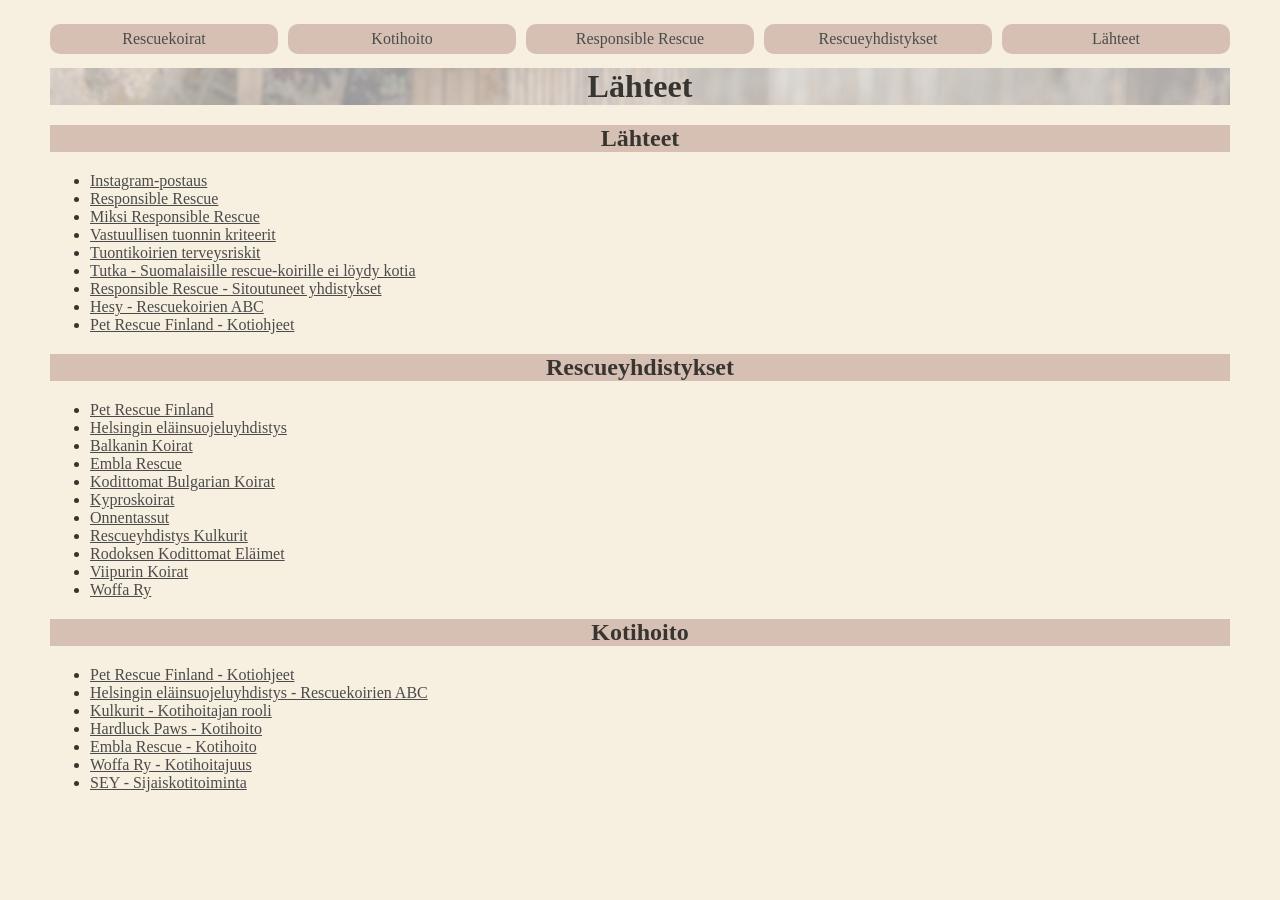
<file: docs/lähteet.html>
<!DOCTYPE html>
<html lang="fi">
<head>
	<meta charset="UTF-8">
	<link rel="stylesheet" type="text/css" href="lähteet.css">
    <meta name="viewport" content="width=device-width, initial-scale=1.0">
	<title>Lähteet</title>
</head>
<body>
	<div id="sailio">
     	<nav>
			<ul>
				<li><a href="rescuekoirat.html">Rescuekoirat</a></li>
				<li><a href="kotihoito.html">Kotihoito</a></li>
				<li><a href="responsiblerescue.html">Responsible Rescue</a></li>
				<li><a href="rescueyhdistykset.html">Rescueyhdistykset</a></li>
				<li><a href="lähteet.html">Lähteet</a></li>
			</ul>
		</nav>
	</div>
	<div id="header">
		<div id="otsikko">
			<h1>Lähteet</h1>
		</div>
	</div>
	<main>
		<div id="lähteet">
			<h2>Lähteet</h2>
			<ul>
				<li><a href="https://www.instagram.com/p/DVkuXBtjQ2h/?img_index=7">Instagram-postaus</a></li>
				<li><a href="https://responsiblerescue.fi/">Responsible Rescue</a></li>
				<li><a href="https://responsiblerescue.fi/miksi-responsible-rescue-sitoumus/">Miksi Responsible Rescue</a></li>
				<li><a href="https://responsiblerescue.fi/vastuullisen-tuonnin-kriteerit/">Vastuullisen tuonnin kriteerit</a></li>
				<li><a href="https://responsiblerescue.fi/tuontikoirien-terveysriskit/">Tuontikoirien terveysriskit</a></li>
				<li><a href="https://tutka.pro/uutiset/suomalaisille-rescue-koirille-ei-loydy-kotej">Tutka - Suomalaisille rescue-koirille ei löydy kotia</a></li>
				<li><a href="https://responsiblerescue.fi/sitoutuneet-yhdistykset/">Responsible Rescue - Sitoutuneet yhdistykset</a></li>
				<li><a href="https://www.hesy.fi/rescuekoirien-abc/">Hesy - Rescuekoirien ABC</a></li>
				<li><a href="https://www.petrescuefin.fi/adoptio/kotiohjeet/">Pet Rescue Finland - Kotiohjeet</a></li>
			</ul>
		</div>
		<div id="Rescueyhdistykset">
			<h2>Rescueyhdistykset</h2>
			<ul>
				<li><a href="https://www.petrescuefin.fi/">Pet Rescue Finland</a></li>
				<li><a href="https://www.hesy.fi/">Helsingin eläinsuojeluyhdistys</a></li>
				<li><a href="https://balkaninkoirat.fi/">Balkanin Koirat</a></li>
				<li><a href="https://emblarescue.fi/">Embla Rescue</a></li>
				<li><a href="https://www.bulgariankoirat.com/">Kodittomat Bulgarian Koirat</a></li>
				<li><a href="https://kyproskoirat.fi/">Kyproskoirat</a></li>
				<li><a href="https://www.onnentassutry.fi/">Onnentassut</a></li>
				<li><a href="https://kulkurit.fi/">Rescueyhdistys Kulkurit</a></li>
				<li><a href="https://www.rodoksenkodittomatelaimet.fi/">Rodoksen Kodittomat Eläimet</a></li>
				<li><a href="http://www.viipurinkoirat.fi/">Viipurin Koirat</a></li>
				<li><a href="https://www.woffa.fi/">Woffa Ry</a></li>
			</ul>
		</div>
		<div id="Kotihoito">
			<h2>Kotihoito</h2>
			<ul>
				<li><a href="https://www.petrescuefin.fi/adoptio/kotiohjeet/">Pet Rescue Finland - Kotiohjeet</a></li>
				<li><a href="https://www.hesy.fi/rescuekoirien-abc/">Helsingin eläinsuojeluyhdistys - Rescuekoirien ABC</a></li>
				<li><a href="https://kulkurit.fi/miten-voin-auttaa/kotihoitajan-rooli/">Kulkurit - Kotihoitajan rooli</a></li>
				<li><a href="https://www.hardluckpaws.fi/kotihoito/">Hardluck Paws - Kotihoito</a></li>
				<li><a href="https://emblarescue.fi/kotihoito/">Embla Rescue - Kotihoito</a></li>
				<li><a href="https://www.woffa.fi/keinoja-auttaa/kotihoitajuus/">Woffa Ry - Kotihoitajuus</a></li>
				<li><a href="https://sey.fi/osallistu-ja-vaikuta/vapaaehtoistyo/sijaiskotitoiminta/">SEY - Sijaiskotitoiminta</a></li>
			</ul>
		</div>
	</main>
</body>
</html>
</file>
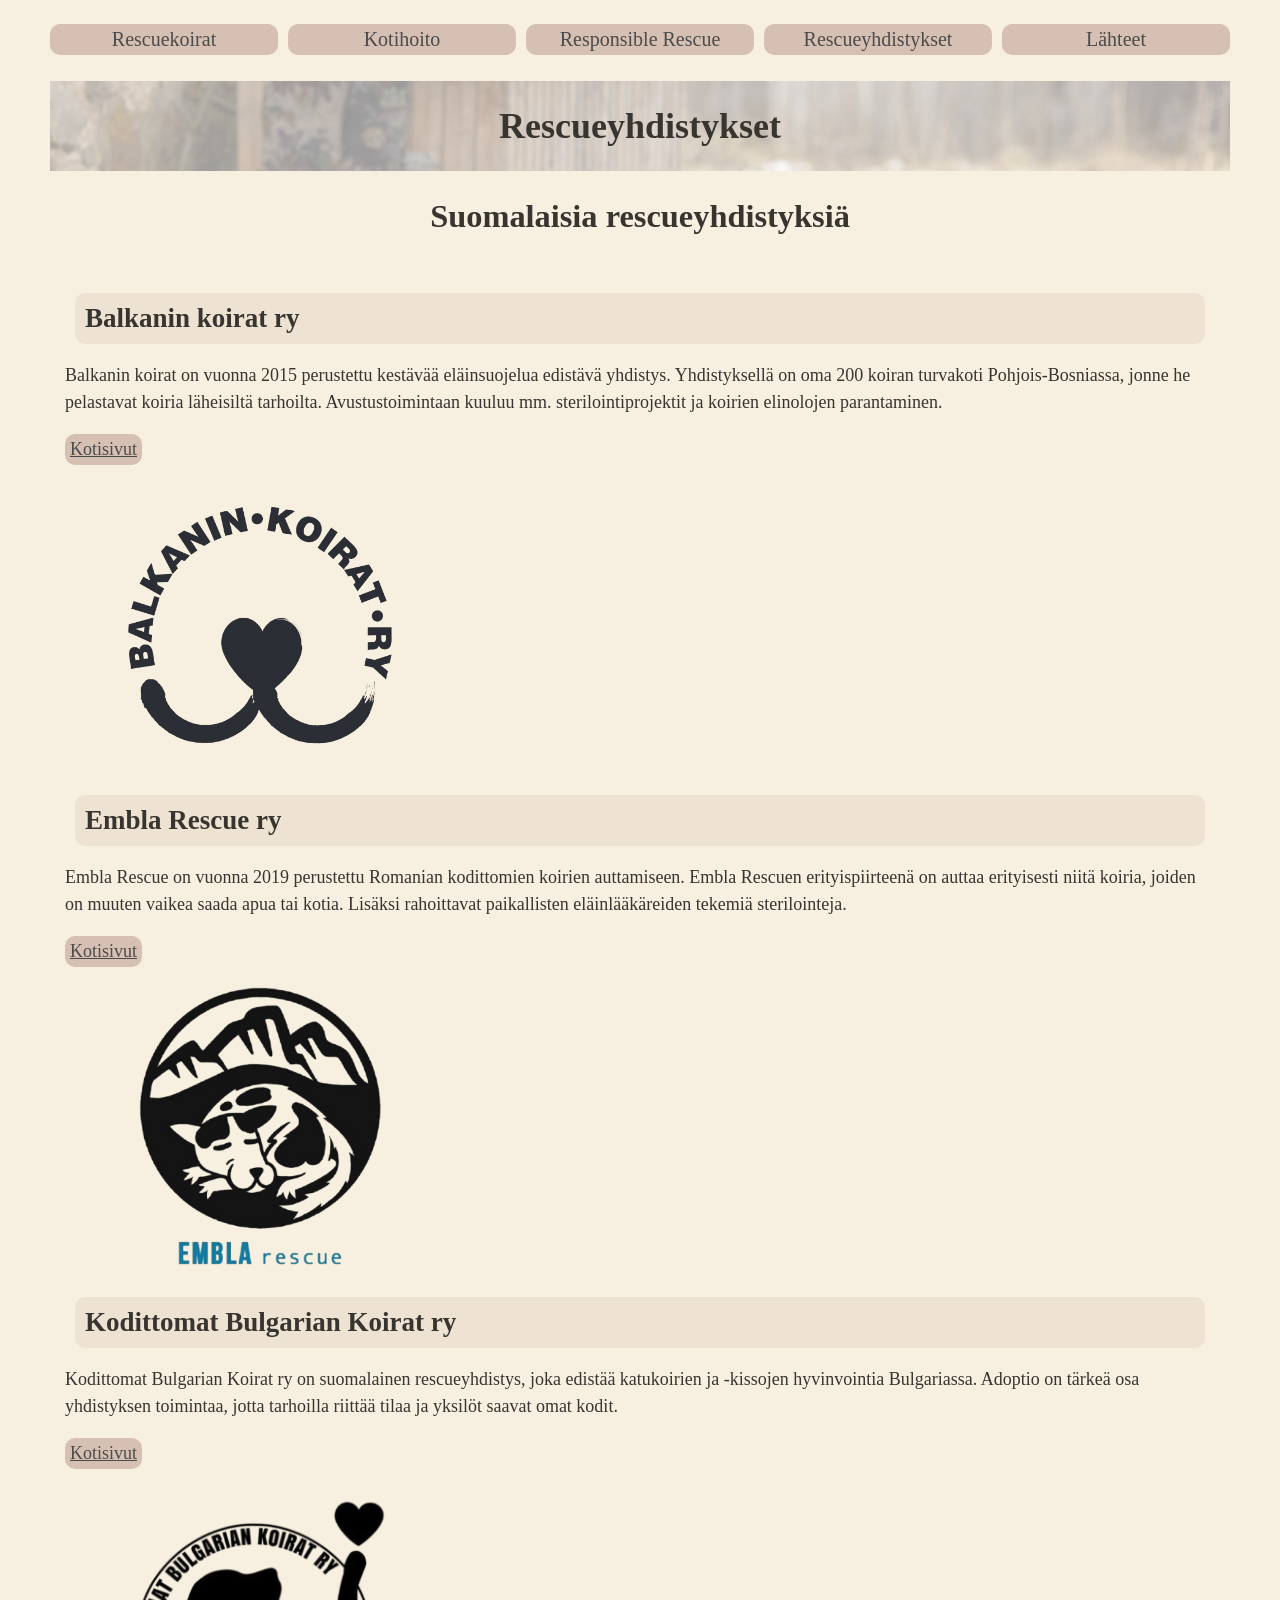
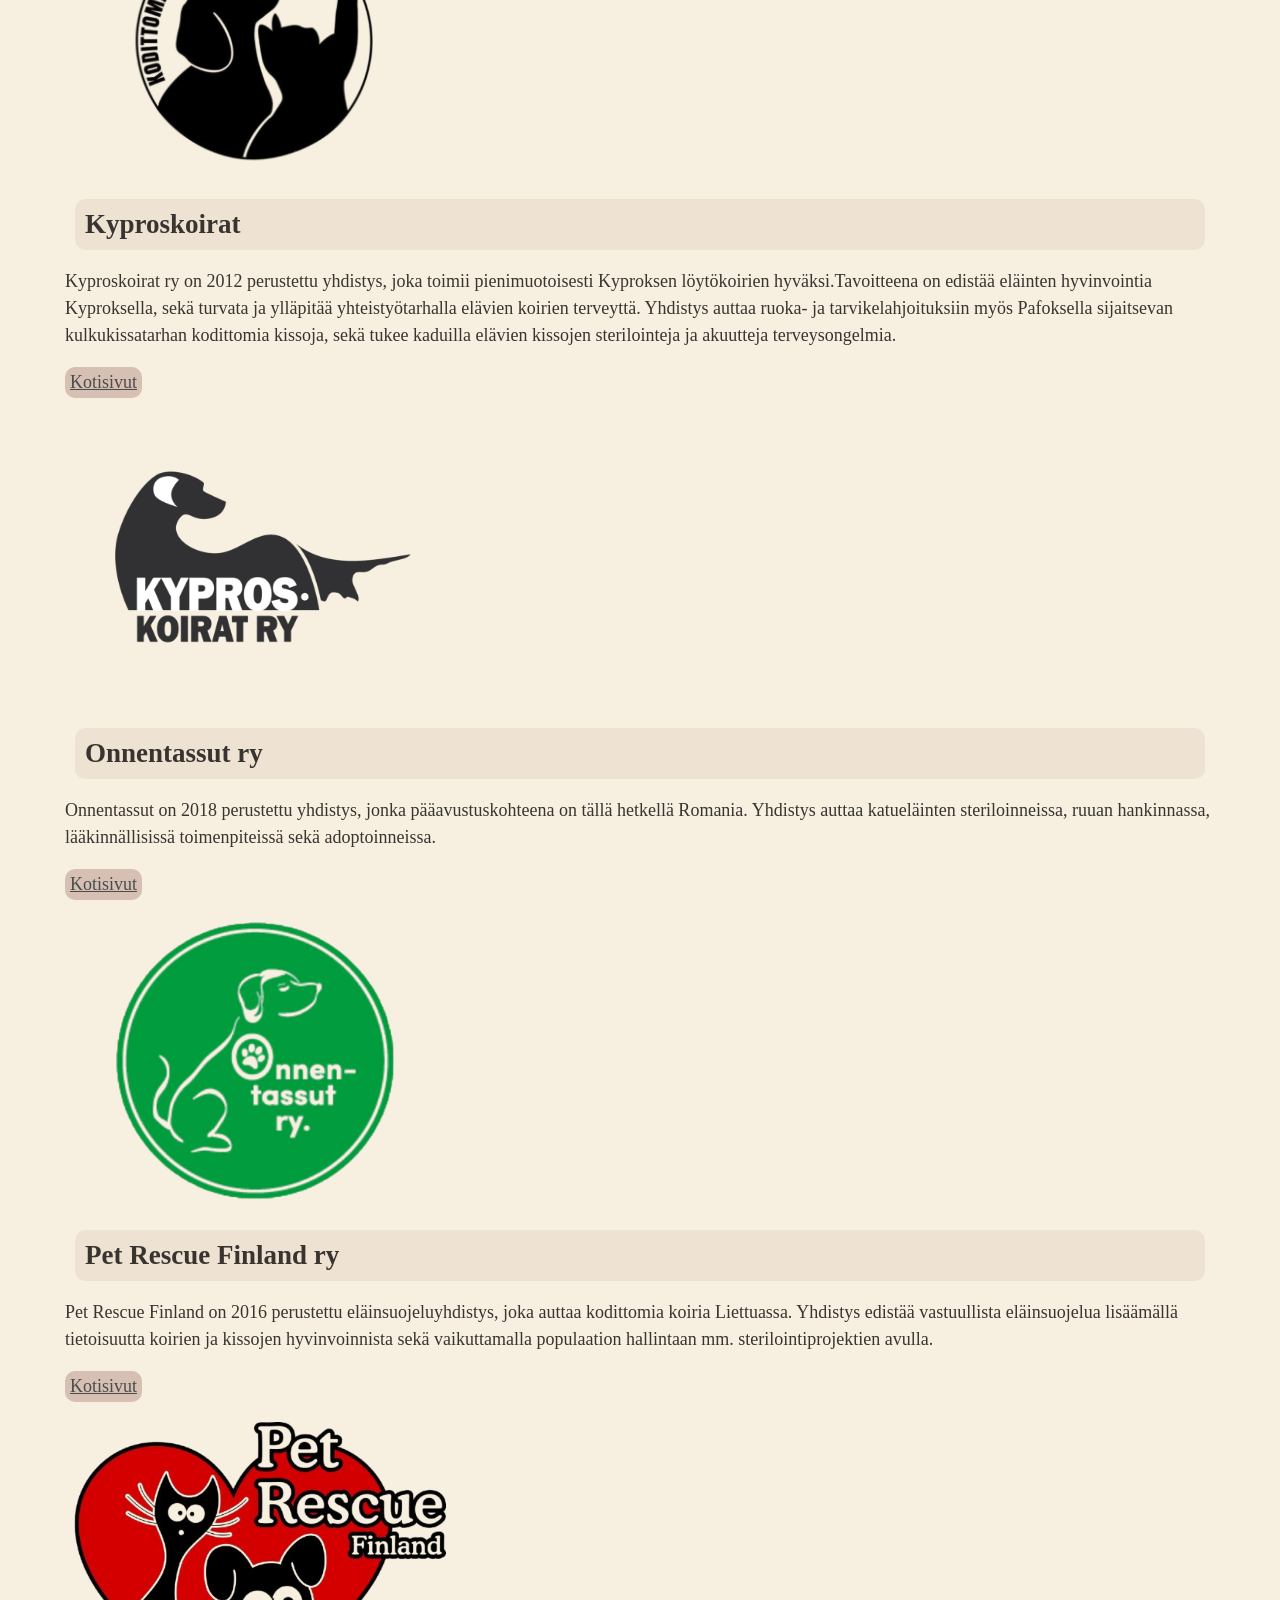
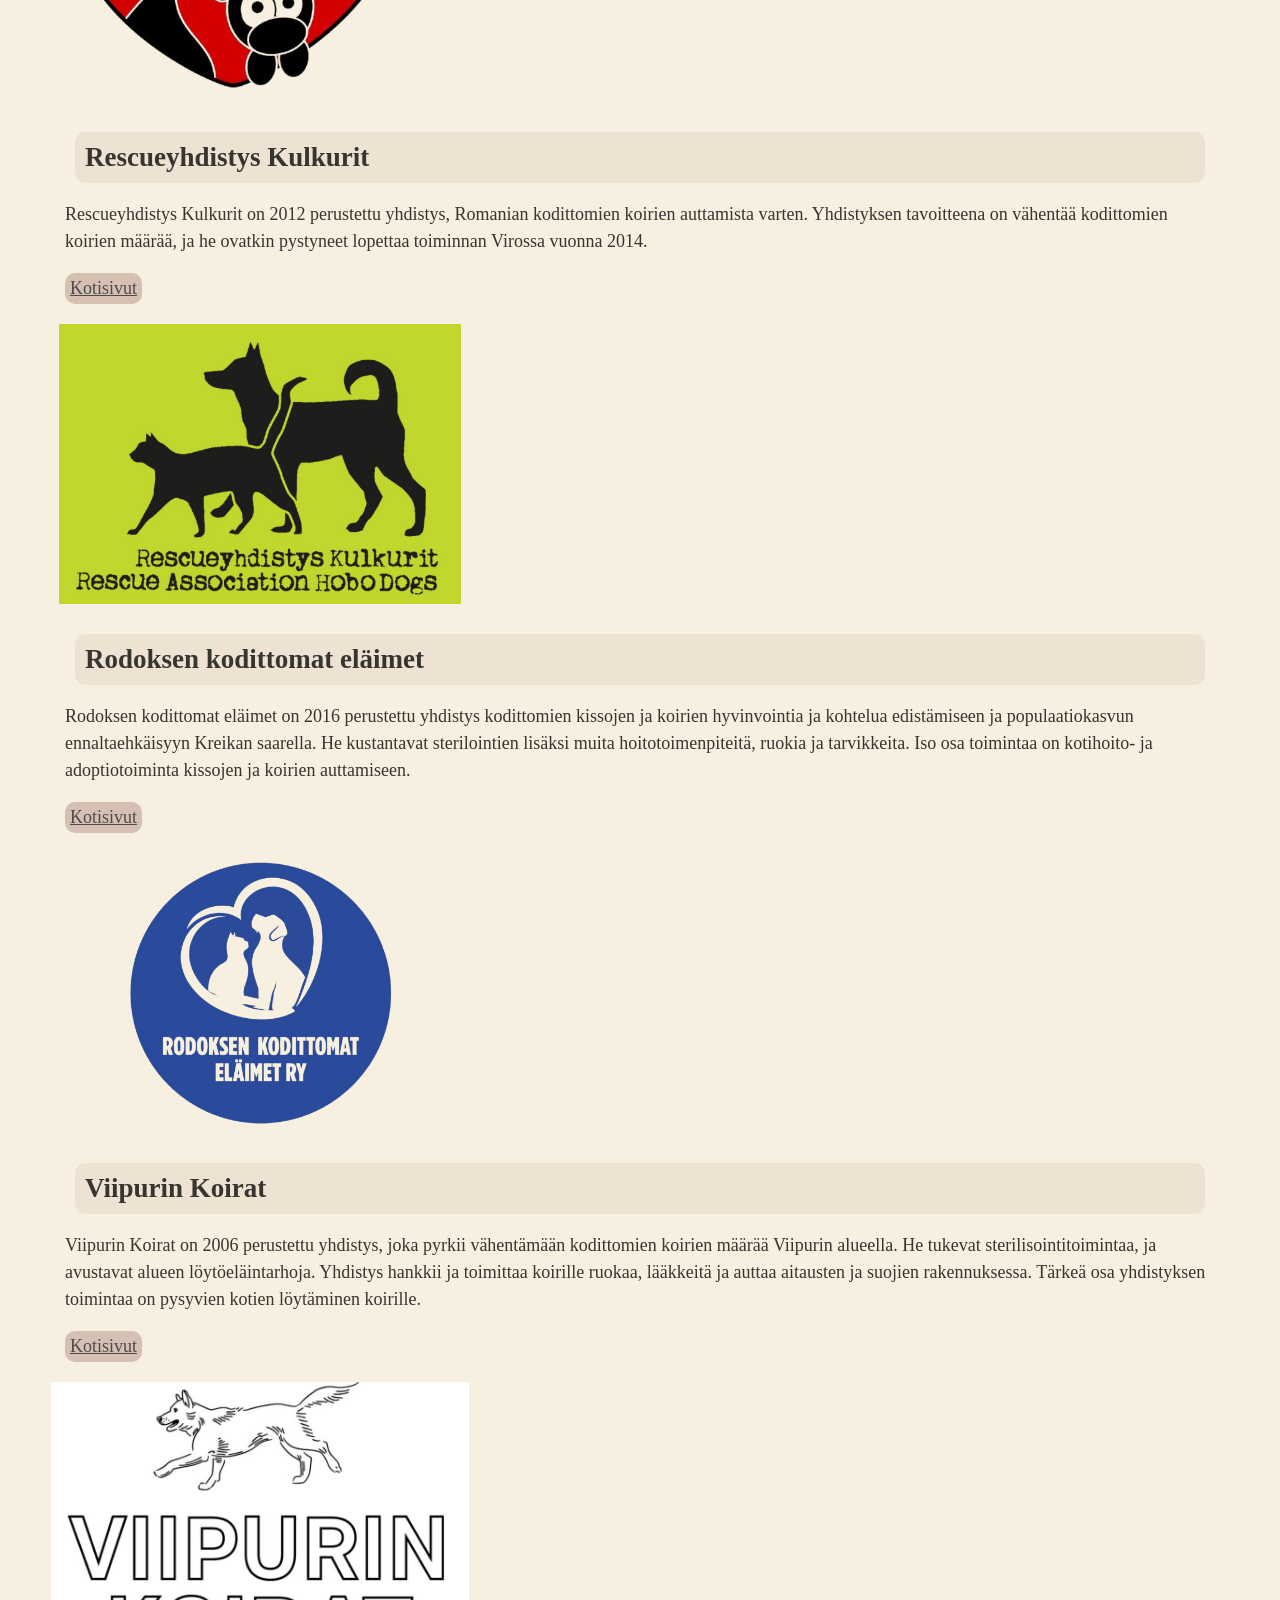
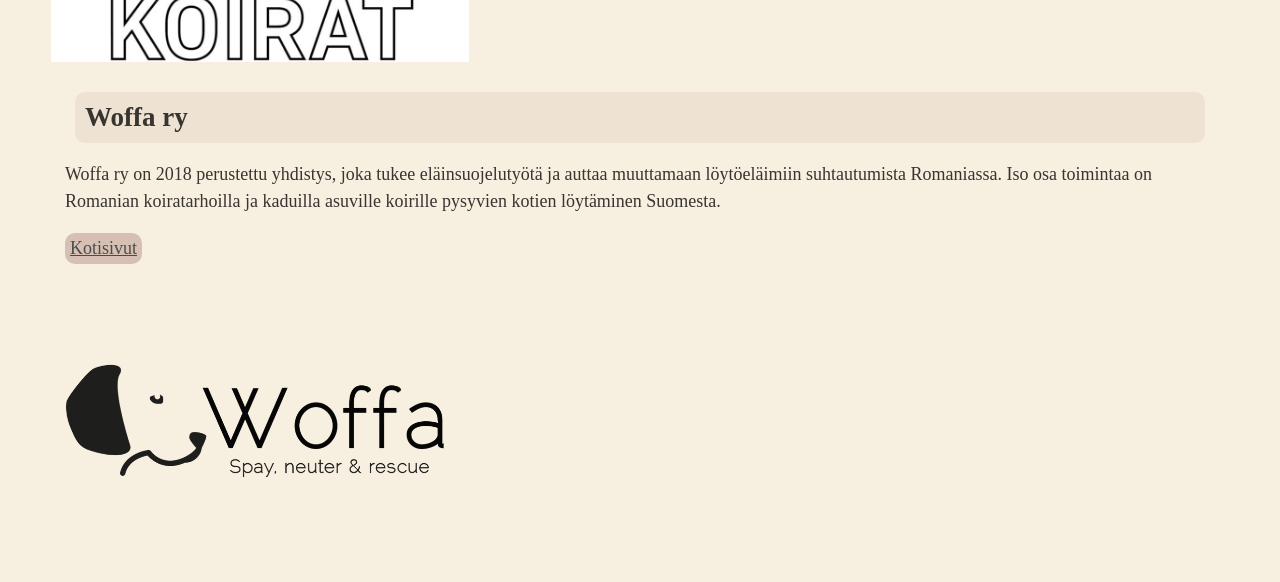
<file: docs/rescueyhdistykset.html>
<!DOCTYPE html>
<html lang="fi">
<head>
	<meta charset="UTF-8">
	<link rel="stylesheet" type="text/css" href="rescueyhdistykset.css">
    <meta name="viewport" content="width=device-width, initial-scale=1.0">
	<title>Rescueyhdistykset</title>
</head>
<body>
	<div id="sailio">
     	<nav>
			<ul>
				<li><a href="index.html">Rescuekoirat</a></li>
				<li><a href="kotihoito.html">Kotihoito</a></li>
				<li><a href="responsiblerescue.html">Responsible Rescue</a></li>
				<li><a href="rescueyhdistykset.html">Rescueyhdistykset</a></li>
				<li><a href="lahteet.html">Lähteet</a></li>
			</ul>
		</nav>
	</div>
	<header>
		<div id="otsikko">
			<h1>Rescueyhdistykset</h1>
		</div>
		<div id="rescueyhdistykset">
			<h2>Suomalaisia rescueyhdistyksiä</h2>
		</div>
	</header>
	<main>
		<div id="balkaninkoirat">
			<h2>Balkanin koirat ry</h2>
			<p>Balkanin koirat on vuonna 2015 perustettu kestävää eläinsuojelua edistävä yhdistys. Yhdistyksellä on oma 200 koiran turvakoti Pohjois-Bosniassa, jonne he pelastavat koiria läheisiltä tarhoilta. Avustustoimintaan kuuluu mm. sterilointiprojektit ja koirien elinolojen parantaminen.</p>
			<li><a href="https://www.balkaninkoirat.fi/">Kotisivut</a></li>
		</div>
		<div id="balkaninkoirat.logo">
			<img src="balkaninkoirat.logo.png" alt="Balkanin koirat logo" width="300">
		</div>
		<div id="embla">
			<h2>Embla Rescue ry</h2>
			<p>Embla Rescue on vuonna 2019 perustettu Romanian kodittomien koirien auttamiseen. Embla Rescuen erityispiirteenä on auttaa erityisesti niitä koiria, joiden on muuten vaikea saada apua tai kotia. Lisäksi rahoittavat paikallisten eläinlääkäreiden tekemiä sterilointeja.</p>
			<li><a href="https://www.emblarescue.fi/">Kotisivut</a></li>
		</div>
		<div id="embla.logo">
			<img src="emblarescue.logo.png" alt="Embla Rescue logo" width="300">
		</div>
		<div id="kodittomatbulgarian">
			<h2>Kodittomat Bulgarian Koirat ry</h2>
			<p>Kodittomat Bulgarian Koirat ry on suomalainen rescueyhdistys, joka edistää katukoirien ja -kissojen hyvinvointia Bulgariassa. Adoptio on tärkeä osa yhdistyksen toimintaa, jotta tarhoilla riittää tilaa ja yksilöt saavat omat kodit.</p>
			<li><a href="https://www.bulgariankoirat.com/">Kotisivut</a></li>
		</div>
		<div id="kodittomatbulgarian.logo">
			<img src="bulgariankoirat.logo.png">
		</div>
		<div id="kyproskoirat">
			<h2>Kyproskoirat</h2>
			<p>Kyproskoirat ry on 2012 perustettu yhdistys, joka toimii pienimuotoisesti Kyproksen löytökoirien hyväksi.Tavoitteena on edistää eläinten hyvinvointia Kyproksella, sekä turvata ja ylläpitää yhteistyötarhalla elävien koirien terveyttä. Yhdistys auttaa ruoka- ja tarvikelahjoituksiin myös Pafoksella sijaitsevan kulkukissatarhan kodittomia kissoja, sekä tukee kaduilla elävien kissojen sterilointeja ja akuutteja terveysongelmia.</p>
			<li><a href="https://www.kyproskoirat.fi/">Kotisivut</a></li>
		</div>
		<div id="kyproskoirat.logo">
			<img src="kyproskoirat.logo.webp">
		</div>
		<div id="onnentassut">
			<h2>Onnentassut ry</h2>
			<p>Onnentassut on 2018 perustettu yhdistys, jonka pääavustuskohteena on tällä hetkellä Romania. Yhdistys auttaa katueläinten steriloinneissa, ruuan hankinnassa, lääkinnällisissä toimenpiteissä sekä adoptoinneissa.</p>
			<li><a href="https://www.onnentassutry.fi/">Kotisivut</a></li>
		</div>
		<div id="onnentassut.logo">
			<img src="onnentassut.logo.png">
		</div>
		<div id="prf">
			<h2>Pet Rescue Finland ry</h2>
			<p>Pet Rescue Finland on 2016 perustettu eläinsuojeluyhdistys, joka auttaa kodittomia koiria Liettuassa. Yhdistys edistää vastuullista eläinsuojelua lisäämällä tietoisuutta koirien ja kissojen hyvinvoinnista sekä vaikuttamalla populaation hallintaan mm. sterilointiprojektien avulla.</p>
			<li><a href="https://www.petrescuefin.fi/">Kotisivut</a></li>
		</div>
		<div id="prf.logo">
			<img src="prf.logo.png">
		</div>
		<div id="kulkurit">
			<h2>Rescueyhdistys Kulkurit</h2>
			<p>Rescueyhdistys Kulkurit on 2012 perustettu yhdistys, Romanian kodittomien koirien auttamista varten. Yhdistyksen tavoitteena on vähentää kodittomien koirien määrää, ja he ovatkin pystyneet lopettaa toiminnan Virossa vuonna 2014.</p>
			<li><a href="https://www.kulkurit.fi/">Kotisivut</a></li>
		</div>
		<div id="kulkurit.logo">
			<img src="kulkurit.logo.jpg">
		</div>
		<div id="rodoksenkodittomat">
			<h2>Rodoksen kodittomat eläimet</h2>
			<p>Rodoksen kodittomat eläimet on 2016 perustettu yhdistys kodittomien kissojen ja koirien hyvinvointia ja kohtelua edistämiseen ja populaatiokasvun ennaltaehkäisyyn Kreikan saarella. He kustantavat sterilointien lisäksi muita hoitotoimenpiteitä, ruokia ja tarvikkeita. Iso osa toimintaa on kotihoito- ja adoptiotoiminta kissojen ja koirien auttamiseen.</p>
			<li><a href="https://www.rodoksenkodittomatelaimet.fi/">Kotisivut</a></li>
		</div>
		<div id="rodoksenkodittomat.logo">
			<img src="rodoksenkodittomat.logo.png">
		</div>
		<div id="viipurinkoirat">
			<h2>Viipurin Koirat</h2>
			<p>Viipurin Koirat on 2006 perustettu yhdistys, joka pyrkii vähentämään kodittomien koirien määrää Viipurin alueella. He tukevat sterilisointitoimintaa, ja avustavat alueen löytöeläintarhoja. Yhdistys hankkii ja toimittaa koirille ruokaa, lääkkeitä ja auttaa aitausten ja suojien rakennuksessa. Tärkeä osa yhdistyksen toimintaa on pysyvien kotien löytäminen koirille.</p>
			<li><a href="https://www.viipurinkoirat.fi/">Kotisivut</a></li>
		</div>
		<div id="viipurinkoirat.logo">
			<img src="viipurinkoirat.logo.jpg">
		</div>
		<div id="woffa">
			<h2>Woffa ry</h2>
			<p>Woffa ry on 2018 perustettu yhdistys, joka tukee eläinsuojelutyötä ja auttaa muuttamaan löytöeläimiin suhtautumista Romaniassa. Iso osa toimintaa on Romanian koiratarhoilla ja kaduilla asuville koirille pysyvien kotien löytäminen Suomesta.</p>
			<li><a href="https://www.woffa.fi/">Kotisivut</a></li>
		</div>
		<div id="woffa.logo">
			<img src="woffa.logo.png">
		</div>
	</main>
</body>
</html>
</file>
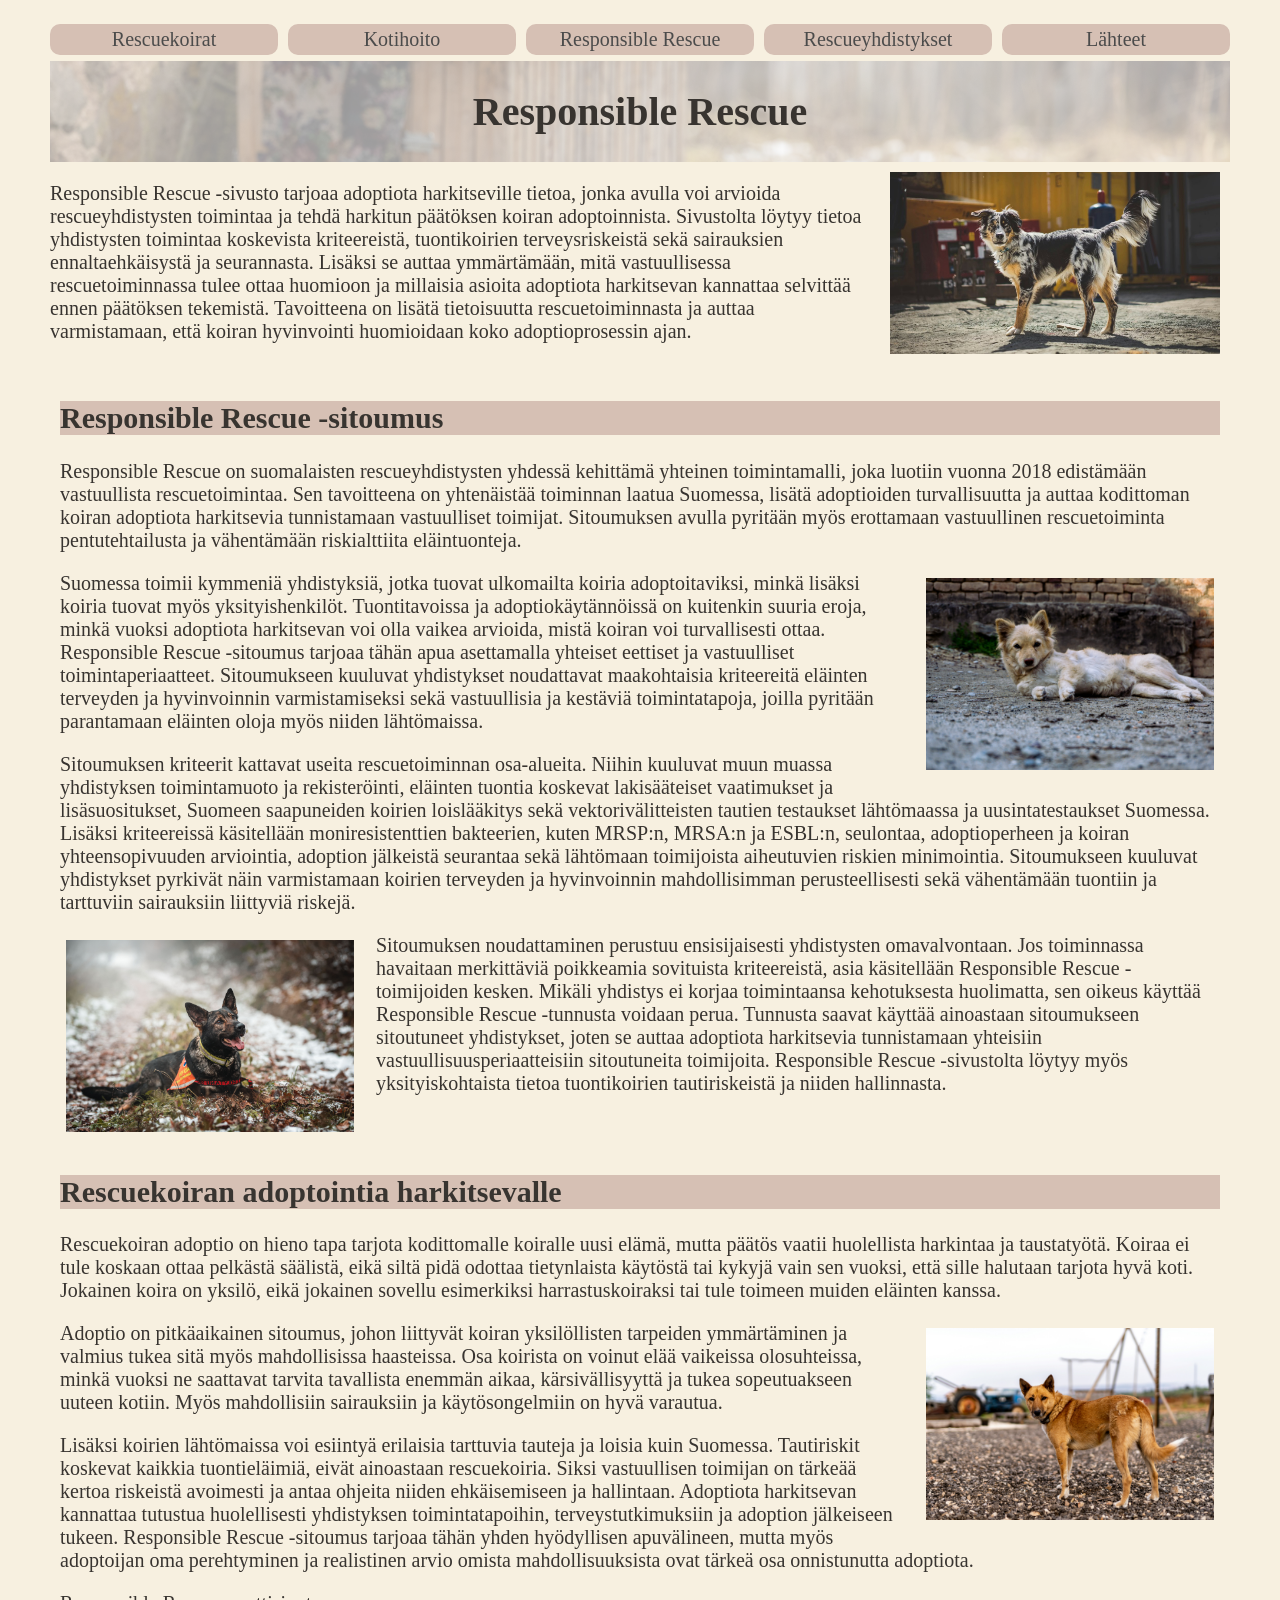
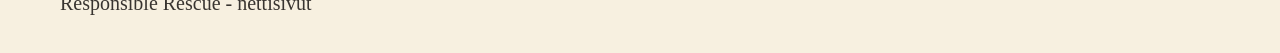
<file: docs/responsiblerescue.html>
<!DOCTYPE html>
<html lang="fi">
<head>
	<meta charset="UTF-8">
	<link rel="stylesheet" type="text/css" href="responsiblerescue.css">
    <meta name="viewport" content="width=device-width, initial-scale=1.0">
	<title>Responsible Rescue</title>
</head>
<body>
<div id="sailio">
     <nav>
		<ul>
			<li><a href="index.html">Rescuekoirat</a></li>
			<li><a href="kotihoito.html">Kotihoito</a></li>
			<li><a href="responsiblerescue.html">Responsible Rescue</a></li>
			<li><a href="rescueyhdistykset.html">Rescueyhdistykset</a></li>
			<li><a href="lahteet.html">Lähteet</a></li>
		</ul>
	</nav>
    <header>
        <div id="otsikko">
            <h1>Responsible Rescue</h1>
        </div>
        <div id="kuvaus">
			<img src="kuvaus.bluemerle.jpg" alt="blue merle koira">
			<p>Responsible Rescue -sivusto tarjoaa adoptiota harkitseville tietoa, jonka avulla voi arvioida rescueyhdistysten toimintaa ja tehdä harkitun päätöksen koiran adoptoinnista. Sivustolta löytyy tietoa yhdistysten toimintaa koskevista kriteereistä, tuontikoirien terveysriskeistä sekä sairauksien ennaltaehkäisystä ja seurannasta. Lisäksi se auttaa ymmärtämään, mitä vastuullisessa rescuetoiminnassa tulee ottaa huomioon ja millaisia asioita adoptiota harkitsevan kannattaa selvittää ennen päätöksen tekemistä. Tavoitteena on lisätä tietoisuutta rescuetoiminnasta ja auttaa varmistamaan, että koiran hyvinvointi huomioidaan koko adoptioprosessin ajan.</p>
        </div>
    </header>
    <main>
		<h2>Responsible Rescue -sitoumus</h2>
		<p>Responsible Rescue on suomalaisten rescueyhdistysten yhdessä kehittämä yhteinen toimintamalli, joka luotiin vuonna 2018 edistämään vastuullista rescuetoimintaa. Sen tavoitteena on yhtenäistää toiminnan laatua Suomessa, lisätä adoptioiden turvallisuutta ja auttaa kodittoman koiran adoptiota harkitsevia tunnistamaan vastuulliset toimijat. Sitoumuksen avulla pyritään myös erottamaan vastuullinen rescuetoiminta pentutehtailusta ja vähentämään riskialttiita eläintuonteja.</p>
		<img src="lyingdownblonde.jpg" alt="blonde dog lying down">
		<p>Suomessa toimii kymmeniä yhdistyksiä, jotka tuovat ulkomailta koiria adoptoitaviksi, minkä lisäksi koiria tuovat myös yksityishenkilöt. Tuontitavoissa ja adoptiokäytännöissä on kuitenkin suuria eroja, minkä vuoksi adoptiota harkitsevan voi olla vaikea arvioida, mistä koiran voi turvallisesti ottaa. Responsible Rescue -sitoumus tarjoaa tähän apua asettamalla yhteiset eettiset ja vastuulliset toimintaperiaatteet. Sitoumukseen kuuluvat yhdistykset noudattavat maakohtaisia kriteereitä eläinten terveyden ja hyvinvoinnin varmistamiseksi sekä vastuullisia ja kestäviä toimintatapoja, joilla pyritään parantamaan eläinten oloja myös niiden lähtömaissa.</p>
		<p>Sitoumuksen kriteerit kattavat useita rescuetoiminnan osa-alueita. Niihin kuuluvat muun muassa yhdistyksen toimintamuoto ja rekisteröinti, eläinten tuontia koskevat lakisääteiset vaatimukset ja lisäsuositukset, Suomeen saapuneiden koirien loislääkitys sekä vektorivälitteisten tautien testaukset lähtömaassa ja uusintatestaukset Suomessa. Lisäksi kriteereissä käsitellään moniresistenttien bakteerien, kuten MRSP:n, MRSA:n ja ESBL:n, seulontaa, adoptioperheen ja koiran yhteensopivuuden arviointia, adoption jälkeistä seurantaa sekä lähtömaan toimijoista aiheutuvien riskien minimointia. Sitoumukseen kuuluvat yhdistykset pyrkivät näin varmistamaan koirien terveyden ja hyvinvoinnin mahdollisimman perusteellisesti sekä vähentämään tuontiin ja tarttuviin sairauksiin liittyviä riskejä.</p>
		<img src="lyingdowngsd.jpg" alt="german shepherd lying down">
		<p>Sitoumuksen noudattaminen perustuu ensisijaisesti yhdistysten omavalvontaan. Jos toiminnassa havaitaan merkittäviä poikkeamia sovituista kriteereistä, asia käsitellään Responsible Rescue -toimijoiden kesken. Mikäli yhdistys ei korjaa toimintaansa kehotuksesta huolimatta, sen oikeus käyttää Responsible Rescue -tunnusta voidaan perua. Tunnusta saavat käyttää ainoastaan sitoumukseen sitoutuneet yhdistykset, joten se auttaa adoptiota harkitsevia tunnistamaan yhteisiin vastuullisuusperiaatteisiin sitoutuneita toimijoita. Responsible Rescue -sivustolta löytyy myös yksityiskohtaista tietoa tuontikoirien tautiriskeistä ja niiden hallinnasta.</p>
	</main>
	<aside>
		<h2>Rescuekoiran adoptointia harkitsevalle</h2>
		<p>Rescuekoiran adoptio on hieno tapa tarjota kodittomalle koiralle uusi elämä, mutta päätös vaatii huolellista harkintaa ja taustatyötä. Koiraa ei tule koskaan ottaa pelkästä säälistä, eikä siltä pidä odottaa tietynlaista käytöstä tai kykyjä vain sen vuoksi, että sille halutaan tarjota hyvä koti. Jokainen koira on yksilö, eikä jokainen sovellu esimerkiksi harrastuskoiraksi tai tule toimeen muiden eläinten kanssa.</p>
		<img src="foxdog.jpg" alt="fox looking dog">
		<p>Adoptio on pitkäaikainen sitoumus, johon liittyvät koiran yksilöllisten tarpeiden ymmärtäminen ja valmius tukea sitä myös mahdollisissa haasteissa. Osa koirista on voinut elää vaikeissa olosuhteissa, minkä vuoksi ne saattavat tarvita tavallista enemmän aikaa, kärsivällisyyttä ja tukea sopeutuakseen uuteen kotiin. Myös mahdollisiin sairauksiin ja käytösongelmiin on hyvä varautua.</p>
		<p>Lisäksi koirien lähtömaissa voi esiintyä erilaisia tarttuvia tauteja ja loisia kuin Suomessa. Tautiriskit koskevat kaikkia tuontieläimiä, eivät ainoastaan rescuekoiria. Siksi vastuullisen toimijan on tärkeää kertoa riskeistä avoimesti ja antaa ohjeita niiden ehkäisemiseen ja hallintaan. Adoptiota harkitsevan kannattaa tutustua huolellisesti yhdistyksen toimintatapoihin, terveystutkimuksiin ja adoption jälkeiseen tukeen. Responsible Rescue -sitoumus tarjoaa tähän yhden hyödyllisen apuvälineen, mutta myös adoptoijan oma perehtyminen ja realistinen arvio omista mahdollisuuksista ovat tärkeä osa onnistunutta adoptiota.</p>
		<p>Responsible Rescue - nettisivut</p>
	</aside>
</div>
</body>
</file>
<file: docs/index.css>
* {
box-sizing: border-box;
}
body {
    background-color: #F7F0E0;
    max-width: 2000px;
    color: #383430;
    padding: 10px;
    margin: 8px auto;
}
nav {
    text-align: center;
    background: transparent;
}
nav ul {
    list-style-type: none;
    display: flex;
    flex-direction: row;
    flex-wrap: nowrap;
    justify-content: center;
    align-items: center;
    width: 100%;
    padding: 6px;
    margin: 6px 0;
    gap: 8px;
}
nav ul li {
    display: block;
    flex: 1 1 0;
    min-width: 0;
}
nav ul li a {
    display: flex;
    align-items: center;
    justify-content: center;
    background: #D6C0B4;
    width: 100%;
    min-height: 30px;
    padding: 4px 6px;
    font-size: 14px;
    text-decoration: none;
    text-align: center;
    border-right: none;
    gap: 20px;
    border-radius: 10px;
    color: #4B4B4B;
    white-space: normal;
    overflow-wrap: anywhere;
}
nav a:hover {
    text-decoration: underline;
    color: #B79492;
}
header {
  display: flex;
  flex-wrap: wrap;
  align-items: center;
  justify-content: space-between;
}
#otsikko {
    flex: 1 0 100%;
    text-align: center;
}
#otsikko {
    background-image: url('background-img.jpg');
    background-size: cover;
    background-color: rgba(255, 255, 255, 0.6);
    background-blend-mode: lighten;
}
#section1 h2, #section2 h2, #section3 h2, #section4 h2 {
    background-color: #D6C0B4;
}
h3 {
    background-color: #E1D1C8;
}
#kuvaus {
    display: block;
    width: 100%;
    margin-right: 20px;
    padding: 10px;
}
img[src="rescuekoira.jpg"] {
    width: 40%;
    height: auto;
    float: right;
    margin-left: 10px;
    padding-top: 20px;
}
header {
    flex-wrap: wrap;
    align-items: center;
    justify-content: space-between;
}
aside h2 {
    background-image: linear-gradient(to right, #F7F0E0, #C7AAA3, #F7F0E0);
    margin: 0;
    width: 100%;
    padding: 12px;
    box-sizing: border-box;
    text-align: center;
}
img[src="bitework.jpg"] {
    width: 100%;
    height: auto;
}
#section1 {
    width: 100%;
    padding: 5px;
}
img[src="adoptme.jpg"] {
    width: 40%;
    height: auto;
    float: right;
    margin-left: 10px;
    padding-top: 20px;
}
#section2 {
    width: 100%;
    padding: 5px;
}
img[src="looking.jpg"] {
    width: 40%;
    height: auto;
    float: right;
    margin-left: 10px;
    padding-top: 20px;
}
img[src="blackdog.jpg"] {
    width: 40%;
    height: auto;
    float: left;
    margin-right: 10px;
    padding-top: 20px;
}
#section3 {
    width: 100%;
    padding: 5px;
}
#section4 img[src="brownbc.jpg"],
#section4 img[src="kiki_vesi.JPG"],
#section4 img[src="dogonfield.jpg"] {
    width: 40%;
    max-width: 260px;
    height: auto;
}
#section4 img[src="brownbc.jpg"],
#section4 img[src="dogonfield.jpg"] {
    float: right;
    margin-left: 10px;
    padding-top: 20px;
}
#section4 img[src="kiki_vesi.JPG"] {
    float: left;
    margin-right: 10px;
    padding-top: 20px;
}
#section4 h3 {
    clear: both;
}
img[src="blonde.jpg"] {
    width: 40%;
    height: auto;
    float: right;
    margin-left: 10px;
    padding-top: 20px;
}
aside > div,
#work > section {
    display: contents;
}
aside img[src="bitework.jpg"],
aside img[src="lifestock.guardian.jpg"],
aside img[src="herdingdog.jpg"],
aside img[src="koda_auto.JPG"],
aside img[src="kiki_pelto.JPG"] {
    display: block;
    float: right;
    width: 40%;
    max-width: 260px;
    height: auto;
    margin: 20px 0 10px 10px;
}
@media screen and (min-width: 600px) {
    header {
        border-radius: 0px;
    }
    nav ul {
        padding: 0px;
        gap: 10px;
    }
    nav ul li {
        flex: 1 1 0;
    }
    nav ul li:last-child a {
        border-right: none;
    }
    nav ul li a {
        gap: 20px;
    }
    #rotukoira {
        display: block;
        float: none;
        padding: 10px;
        width: auto;
    }
    #work {
        display: block;
        float: left;
        padding: 5px;
        margin: 0 15px 10px 0;
        width: 35%;
    }
    #work img[src="bitework.jpg"] {
        display: block;
        width: 100%;
        height: auto;
    }
    #companion,
    #rescue,
    #shelter {
        display: block;
        float: none;
        padding: 10px;
        width: auto;
    }
    #lifestock {
        display: block;
        float: right;
        padding: 5px;
        margin: 0 0 10px 15px;
        width: 35%;
        min-width: 120px;
    }
    #lifestock img {
        display: block;
        width: 100%;
        height: auto;
    }
    #herdingdog {
        display: block;
        float: right;
        padding: 10px;
        width: 40%;
        margin: 0 0 10px 12px;
    }
    #herdingdog img {
        display: block;
        width: 100%;
        height: auto;
        padding: 5px;
    }
    aside {
        display: block;
        padding: 20px;
        width: 100%;
    }
    article {
        flex: 1;
    }
}
img[src="koda_auto.JPG"] {
    display: none;
}
#herdingdog img[src="koda_auto.JPG"] {
    display: none;
}

@media screen and (min-width: 800px) {
    body {
        display: block;
        float: none;
    }
    article {
        flex: 1;
    }
    img[src="rescuekoira.jpg"] {
        width: 40%;
        display: float;
    }
    main {
        display: flex;
        flex-direction: column; 
        width: 55%; 
        float: left;
        box-sizing: border-box;
    }
    #section1, #section2, section {
        display: block; 
        width: 100%;
        text-align: left; 
    }
    #section3,
    #section4 {
        width: 100%;
        float: none;
        display: block;
    }
    #section3 section,
    #section4 section {
        width: 100%;
    }
    aside {
        width: 45%;
        display: block;
        float: right;
        box-sizing: border-box;
    }
    aside > h2,
    #adopt {
        width: 100%;
        box-sizing: border-box;
    }
    #shelter {
        width: 45%;
        float: left;
        display: flex;
        flex-direction: column;
        box-sizing: border-box;
        margin-right: 1em;
    }
    #work {
        width: 48%;
        height: auto;
        float: none;
        display: inline-flex;
        flex-wrap: wrap;
        flex-direction: row;
        box-sizing: border-box;
        padding-right: 15px;
        vertical-align: top;
    }
    #companion {
        width: 48%;
        float: none;
        display: inline-flex;
        flex-wrap: wrap;
        flex-direction: row;
        box-sizing: border-box;
        padding-left: 5px;
        vertical-align: top;
    }
    #rescue {
        width: auto;
        float: none;
        display: block;
        box-sizing: border-box;
        padding-right: 5px;
    }
    #lifestock {
        width: 40%;
        float: right;
        display: block !important;
        box-sizing: border-box;
        padding-left: 5px;
        min-width: 220px;
    }
    #lifestock img {
        width: 100% !important;
        height: auto !important;
        display: block !important;
        max-width: 100% !important;
        visibility: visible !important;
        opacity: 1 !important;
    }
    img[src="bitework.jpg"] {
        width: 100%;
        height: auto;
    }
    #shelter {
        width: auto;
        display: flex;
        flex-wrap: wrap;
        box-sizing: border-box;
    }
    #herdingdog {
        display: float;
        width: 50px;
    }
}
@media screen and (min-width: 1000px) and (max-width: 1199px) {
    body {
        font-size: 20px;
    }
}
@media screen and (min-width: 1200px) {
    body {
        display: grid;
        gap: 20px;
        float: none;
        font-size: 20px;
    }
    article {
        flex: 1;
    }
    img[src="rescuekoira.jpg"] {
        width: 40%;
        display: float;
    }
    main {
        grid-area: main;
        display: flex;
        flex-direction: column; 
        width: 55%; 
        float: left;
    }
    #section1, #section2, section {
        display: block; 
        width: 100%;
        text-align: left; 
    }
    aside {
        grid-area: aside;
        width: 45%;
        display: flex;
        gap: 10px;
        margin-top: 20px;
        flex-wrap: wrap;
        padding-left: 20px;
    }
    #work {
        display: float;
        width: 30%;
    }
    #companion {
        width: 70%;
        display: flex;
        flex-wrap: wrap;
    }
    #lifestock {
        display: float;
        width: 40%;
    }
}

@media screen and (min-width: 800px) {
    aside {
        display: flex;
        flex-wrap: wrap;
        gap: 20px;
        justify-content: space-between;
        align-items: flex-start;
    }
    #adopt,
    aside > h2 {
        width: 100%;
    }
    #work,
    #companion,
    #rescue,
    #lifestock,
    #rotukoira,
    #herdingdog {
        width: calc(50% - 10px) !important;
        float: none !important;
        display: block !important;
        box-sizing: border-box;
        margin: 0;
    }
    #shelter {
        width: 100% !important;
        float: none !important;
        display: block !important;
        box-sizing: border-box;
    }
    #work img[src="bitework.jpg"] {
        width: 100% !important;
        max-width: 100% !important;
        height: auto !important;
    }
    #herdingdog img,
    img[src="koda_auto.JPG"],
    img[src="kiki_pelto.JPG"] {
        width: calc(50% - 5px) !important;
        height: auto !important;
        display: block !important;
    }
}
@media screen and (min-width: 1000px) and (max-width: 1199px) {
    #work,
    #companion,
    #rescue,
    #lifestock,
    #rotukoira,
    #herdingdog {
        width: calc(50% - 10px) !important;
        float: none !important;
        display: block !important;
        box-sizing: border-box;
        margin: 0;
    }
    #shelter {
        width: 100% !important;
        float: none !important;
        display: block !important;
        box-sizing: border-box;
    }
}

@media screen and (min-width: 1200px) {
    img[src="blonde.jpg"] {
        width: 40%;
    }
    aside {
        display: block;
    }
    #adopt,
    aside > h2 {
        width: 100%;
    }
    #work {
        display: block !important;
        float: left !important;
        width: 40% !important;
        box-sizing: border-box;
        margin: 0 15px 10px 0;
    }
    #lifestock,
    #herdingdog {
        display: block !important;
        float: right !important;
        width: 35% !important;
        box-sizing: border-box;
        margin: 0 0 10px 15px;
    }
    #herdingdog {
        width: 45% !important;
    }
    #companion,
    #rescue,
    #rotukoira,
    #shelter {
        display: block !important;
        float: none !important;
        width: auto !important;
        box-sizing: border-box;
        margin: 0;
    }
    #work img[src="bitework.jpg"] {
        width: 100% !important;
        max-width: 100% !important;
        height: auto !important;
    }
    #lifestock img,
    #herdingdog img {
        display: block !important;
        width: 100% !important;
        height: auto !important;
    }
}

@media screen and (min-width: 800px) and (max-width: 1199px) {
    main,
    aside {
        float: none;
        width: 100%;
    }
    aside {
        display: block;
    }
    #work {
        float: left !important;
        width: 25% !important;
        margin: 0 15px 10px 0;
    }
    #lifestock {
        float: right !important;
        width: 25% !important;
        min-width: 0;
        margin: 0 0 10px 15px;
    }
    #herdingdog {
        display: block !important;
        float: right !important;
        width: 25% !important;
        margin: 0 0 10px 15px;
    }
    #herdingdog img {
        display: block !important;
        width: 100% !important;
        height: auto !important;
    }
    #herdingdog img[src="koda_auto.JPG"] {
        display: none !important;
    }
    #companion,
    #rescue,
    #rotukoira,
    #shelter {
        float: none !important;
        width: auto !important;
    }
    #shelter {
        display: block !important;
    }
    img[src="rescuekoira.jpg"],
    img[src="adoptme.jpg"],
    img[src="looking.jpg"],
    img[src="blackdog.jpg"],
    img[src="blonde.jpg"] {
        width: 22%;
        max-width: 190px;
        height: auto;
    }
    #section4 img[src="brownbc.jpg"],
    #section4 img[src="kiki_vesi.JPG"],
    #section4 img[src="dogonfield.jpg"] {
        width: 22%;
        max-width: 190px;
        height: auto;
    }
}

@media screen and (max-width: 599px) {
    aside {
        display: block;
        padding: 10px;
    }
    #work,
    #lifestock {
        display: block;
        width: 40%;
        padding: 5px;
        margin-bottom: 10px;
    }
    #work {
        float: left;
        margin-right: 12px;
    }
    #lifestock {
        float: right;
        margin-left: 12px;
    }
    #companion,
    #rescue,
    #rotukoira,
    #shelter {
        display: block;
        float: none;
        width: auto;
        padding: 10px;
        margin: 0;
    }
    #herdingdog {
        display: block;
        float: right;
        width: 40%;
        padding: 5px;
        margin: 0 0 10px 12px;
    }
    #work img[src="bitework.jpg"],
    #lifestock img,
    #herdingdog img {
        display: block;
        width: 100%;
        max-width: 100%;
        height: auto;
    }
    #herdingdog img:not(:last-child) {
        margin-bottom: 8px;
    }
    #work section {
        width: 100%;
    }
}

@media screen and (min-width: 1000px) and (max-width: 1199px) {
    #kuvaus,
    #section1 section,
    #section2 section,
    #section3 section,
    #section4 section {
        display: flow-root;
    }

    #kuvaus img[src],
    #section1 img[src],
    #section2 img[src],
    #section3 img[src],
    #section4 img[src] {
        width: 25%;
        max-width: 230px;
        height: auto;
        padding: 0;
        margin: 0 0 2px 14px;
    }

    #section2 img[src="blackdog.jpg"],
    #section4 img[src="kiki_vesi.JPG"] {
        float: left;
        margin: 0 14px 2px 0;
    }

    #section1 h2,
    #section2 h2,
    #section3 h2,
    #section4 h2,
    #section1 h3,
    #section2 h3,
    #section3 h3,
    #section4 h3 {
        clear: both;
    }

    #section1 p,
    #section2 p,
    #section3 p,
    #section4 p {
        margin: 7px 0;
    }

    #section1 h2,
    #section2 h2,
    #section3 h2,
    #section4 h2 {
        margin: 4px 0 8px;
    }

    aside img[src="bitework.jpg"],
    aside img[src="lifestock.guardian.jpg"],
    aside img[src="herdingdog.jpg"],
    aside img[src="kiki_pelto.JPG"] {
        height: auto;
        padding: 0;
        margin: 0 0 4px;
    }

    #herdingdog img {
        padding: 0;
        margin: 0 0 4px;
    }
}

@media screen and (min-width: 1200px) {
    body {
        margin-left: 40px;
        margin-right: 40px;
    }
    #section4 {
        width: 181.82%;
    }

    nav ul li a {
        font-size: 20px;
    }

    #kuvaus,
    #section1 section,
    #section2 section,
    #section3 section,
    #section4 section {
        display: flow-root;
    }

    #kuvaus img[src],
    #section1 img[src],
    #section2 img[src],
    #section3 img[src],
    #section4 img[src] {
        width: 25%;
        max-width: 240px;
        height: auto;
        padding: 0;
        margin: 0 0 10px 18px;
    }

    #kuvaus img[src="rescuekoira.jpg"] {
        width: 25%;
        max-width: 250px;
    }

    #section1 img[src="adoptme.jpg"],
    #section2 img[src="looking.jpg"],
    #section2 img[src="blackdog.jpg"],
    #section3 img[src="blonde.jpg"],
    #section4 img[src="brownbc.jpg"],
    #section4 img[src="kiki_vesi.JPG"],
    #section4 img[src="dogonfield.jpg"] {
        width: 35%;
        max-width: 270px;
    }

    #section2 img[src="blackdog.jpg"],
    #section4 img[src="kiki_vesi.JPG"] {
        float: left;
        margin: 0 18px 10px 0;
    }

    #section1 h3,
    #section2 h3,
    #section3 h3,
    #section4 h3 {
        clear: both;
        margin-top: 20px;
    }
}
</file>
<file: docs/kotihoito.css>
* {
box-sizing: border-box;
}
body {
    background-color: #F7F0E0;
    max-width: 2000px;
    color: #383430;
    padding: 10px;
    margin: 8px auto;
}
nav {
    text-align: center;
    background: transparent;
}
nav ul {
    list-style-type: none;
    display: flex;
    flex-direction: row;
    flex-wrap: nowrap;
    justify-content: center;
    align-items: center;
    width: 100%;
    padding: 6px;
    margin: 6px 0;
    gap: 8px;
}
nav ul li {
    display: block;
    flex: 1 1 0;
    min-width: 0;
}
nav ul li a {
    display: flex;
    align-items: center;
    justify-content: center;
    background: #D6C0B4;
    width: 100%;
    min-height: 30px;
    padding: 4px 6px;
    font-size: 14px;
    text-decoration: none;
    text-align: center;
    border-right: none;
    gap: 20px;
    border-radius: 10px;
    color: #4B4B4B;
    white-space: normal;
    overflow-wrap: anywhere;
}
nav a:hover {
    text-decoration: underline;
    color: #B79492;
}
@media screen and (min-width: 600px) {
    nav ul {
        padding: 0;
        gap: 10px;
    }
    nav ul li {
        flex: 1 1 0;
    }
    nav ul li:last-child a {
        border-right: none;
    }
    nav ul li a {
        gap: 20px;
    }
}
header {
  display: flex;
  flex-wrap: wrap;
  align-items: center;
  justify-content: space-between;
}
#otsikko {
    flex: 1 0 100%;
    text-align: center;
}
#otsikko h1 {
    font-size: 1.8em;
    margin: 0.45em 0;
}
#otsikko {
    background-image: url('background-img.jpg');
    background-size: cover;
    background-color: rgba(255, 255, 255, 0.6);
    background-blend-mode: lighten;
}
#section1 h2, #section2 h2, #section3 h2, #section4 h2 {
    background-color: #D6C0B4;
}
#kuvaus {
    display: block;
    width: 100%;
    margin-right: 20px;
    padding: 10px;
}
img[src="puppyrunning.jpg"],
img[src="lapphund.jpg"],
img[src="tollerwater.jpg"],
img[src="flowerdog.jpg"],
img[src="doginforest.jpg"],
img[src="dogonshore.jpg"],
img[src="aussiemerle.jpg"],
img[src="browndoglying.jpg"],
img[src="dogwithtires.jpg"],
img[src="dogandwoman.jpg"] {
    width: 40%;
    height: auto;
    float: right;
    margin-left: 10px;
    padding-top: 20px;
}
img[src="dogsonwalk.jpg"] {
    width: 45%;
    float: left;
    margin-left: 0;
    margin-right: 10px;
}
img[src="doglyingdown.jpg"] {
    width: 45%;
    float: left;
    margin-left: 0;
    margin-right: 10px;
}
img[src="dogandman.jpg"] {
    width: 45%;
    float: left;
    margin-left: 0;
    margin-right: 10px;
}
img[src="puppyrunning.jpg"] {
    width: 45%;
    margin-left: 0;
    margin-right: 10px;
    padding-top: 20px;
}
#mita_kotihoito h2, #millaisia h2, #kotihoitajavalinta h2, #mita_edellytetaan h2,#muuta h2{
    background-color: #D6C0B4;
}
#mita_edellytetaan h3, #muuta h3 {
    background-color: #E1D1C8;
}

@media screen and (max-width: 800px) {
    #kuvaus img,
    main img[src] {
        width: 25%;
        max-width: 160px;
        height: auto;
        float: right;
        margin: 0 0 10px 10px;
        padding: 0;
    }
    #kuvaus img {
        width: 25%;
        max-width: 160px;
        margin: 15px 0 10px 15px;
    }
    main img[src="dogsonwalk.jpg"],
    main img[src="doglyingdown.jpg"],
    main img[src="dogandman.jpg"] {
        width: 25%;
        float: left;
        margin: 0 10px 10px 0;
    }
    main h2,
    main h3 {
        clear: both;
    }
}

@media screen and (min-width: 1000px) {
    body {
        font-size: 18px;
    }
    header {
        width: 100%;
    }
    #otsikko {
        min-height: 100px;
        display: flex;
        align-items: center;
        justify-content: center;
    }
    #kuvaus img,
    main img[src] {
        width:30%;
        max-width: 190px;
        height: auto;
        margin: 0 0 10px 20px;
        padding: 0;
    }

    #kuvaus img {
        width: 35%;
        max-width: 220px;
        margin: 15px 0 10px 20px;
    }

    main img[src="lapphund.jpg"],
    main img[src="flowerdog.jpg"],
    main img[src="doglyingdown.jpg"],
    main img[src="aussiemerle.jpg"],
    main img[src="browndoglying.jpg"],
    main img[src="dogandman.jpg"],
    main img[src="dogsonwalk.jpg"] {
        float: left;
        width: 30%;
        margin: 0 20px 10px 0;
    }
    img[src="doglyingdown.jpg"] {
        float: left;
        width: 20%;
        max-width: 140px;
        margin: 0 20px 10px 0;
    }
    main img[src="flowerdog.jpg"] {
        width: 20%;
        max-width: 140px;
        margin: 0 20px 10px 0;
    }
    main h2,
    main h3 {
        clear: both;
    }
}

@media screen and (min-width: 1200px) {
    body {
        margin-left: 40px;
        margin-right: 40px;
    }

    nav ul li a {
        font-size: 20px;
    }

    #otsikko h1 {
        font-size: 2em;
    }

    #kuvaus,
    main > div {
        display: flow-root;
    }

    main {
        margin: 0;
        padding: 0 10px;
    }

    #kuvaus img[src],
    main img[src] {
        max-width: 320px;
        margin-bottom: 12px;
    }
}
</file>
<file: docs/lahteet.css>
* {
box-sizing: border-box;
}
body {
    background-color: #F7F0E0;
    max-width: 2000px;
    color: #383430;
    padding: 10px;
    margin: 8px auto;
}
nav {
    text-align: center;
    background: transparent;
}
nav ul {
    list-style-type: none;
    display: flex;
    flex-direction: row;
    flex-wrap: nowrap;
    justify-content: center;
    align-items: center;
    width: 100%;
    padding: 6px;
    margin: 6px 0;
    gap: 8px;
}
nav ul li {
    display: block;
    flex: 1 1 0;
    min-width: 0;
}
nav ul li a {
    display: flex;
    align-items: center;
    justify-content: center;
    background: #D6C0B4;
    width: 100%;
    min-height: 30px;
    padding: 4px 6px;
    font-size: 14px;
    text-decoration: none;
    text-align: center;
    border-right: none;
    gap: 20px;
    border-radius: 10px;
    color: #4B4B4B;
    white-space: normal;
    overflow-wrap: anywhere;
}
nav a:hover {
    text-decoration: underline;
    color: #B79492;
}
#otsikko {
    flex: 1 0 100%;
    text-align: center;
}
#otsikko {
    background-image: url('background-img.jpg');
    background-size: cover;
    background-color: rgba(255, 255, 255, 0.6);
    background-blend-mode: lighten;
}
h2 {
    background-color: #D6C0B4;
    width: 100%;
    text-align: center;
    padding: 0 8px;
}
h3 {
    background-color: #E1D1C8;
}
#kuvaus {
    display: block;
    width: 100%;
    margin-right: 20px;
    padding: 10px;
}
@media screen and (min-width: 600px) {
    nav ul {
        padding: 0;
        gap: 10px;
    }
    nav ul li {
        flex: 1 1 0;
    }
    nav ul li:last-child a {
        border-right: none;
    }
    nav ul li a {
        gap: 20px;
    }
}
header {
  display: flex;
  flex-wrap: wrap;
  align-items: center;
  justify-content: space-between;
}
#otsikko {
    width: 100%;
    background-image: url('background-img.jpg');
    background-size: cover;
    background-color: rgba(255, 255, 255, 0.6);
    background-blend-mode: lighten;
    text-align: center;
}

#otsikko h1 {
    margin: 0.45em 0;
    text-align: center;
}

main a {
    color: #4B4B4B;
}

main a:hover {
    color: #B79492;
}

@media screen and (min-width: 1200px) {
    body {
        margin-left: 40px;
        margin-right: 40px;
    }

    nav ul li a {
        font-size: 16px;
    }
}
</file>
<file: docs/lähteet.css>
* {
box-sizing: border-box;
}
body {
    background-color: #F7F0E0;
    max-width: 2000px;
    color: #383430;
    padding: 10px;
    margin: 8px auto;
}
nav {
    text-align: center;
    background: transparent;
}
nav ul {
    list-style-type: none;
    display: flex;
    flex-direction: row;
    flex-wrap: nowrap;
    justify-content: center;
    align-items: center;
    width: 100%;
    padding: 6px;
    margin: 6px 0;
    gap: 8px;
}
nav ul li {
    display: block;
    flex: 1 1 0;
    min-width: 0;
}
nav ul li a {
    display: flex;
    align-items: center;
    justify-content: center;
    background: #D6C0B4;
    width: 100%;
    min-height: 30px;
    padding: 4px 6px;
    font-size: 14px;
    text-decoration: none;
    text-align: center;
    border-right: none;
    gap: 20px;
    border-radius: 10px;
    color: #4B4B4B;
    white-space: normal;
    overflow-wrap: anywhere;
}
nav a:hover {
    text-decoration: underline;
    color: #B79492;
}
#otsikko {
    flex: 1 0 100%;
    text-align: center;
}
#otsikko {
    background-image: url('background-img.jpg');
    background-size: cover;
    background-color: rgba(255, 255, 255, 0.6);
    background-blend-mode: lighten;
}
h2 {
    background-color: #D6C0B4;
    width: 100%;
    text-align: center;
    padding: 0 8px;
}
h3 {
    background-color: #E1D1C8;
}
#kuvaus {
    display: block;
    width: 100%;
    margin-right: 20px;
    padding: 10px;
}
@media screen and (min-width: 600px) {
    nav ul {
        padding: 0;
        gap: 10px;
    }
    nav ul li {
        flex: 1 1 0;
    }
    nav ul li:last-child a {
        border-right: none;
    }
    nav ul li a {
        gap: 20px;
    }
}
header {
  display: flex;
  flex-wrap: wrap;
  align-items: center;
  justify-content: space-between;
}
#otsikko {
    width: 100%;
    background-image: url('background-img.jpg');
    background-size: cover;
    background-color: rgba(255, 255, 255, 0.6);
    background-blend-mode: lighten;
    text-align: center;
}

#otsikko h1 {
    margin: 0.45em 0;
    text-align: center;
}

main a {
    color: #4B4B4B;
}

main a:hover {
    color: #B79492;
}

@media screen and (min-width: 1200px) {
    body {
        margin-left: 40px;
        margin-right: 40px;
    }

    nav ul li a {
        font-size: 16px;
    }
}
</file>
<file: docs/rescueyhdistykset.css>
* {
box-sizing: border-box;
}
body {
    background-color: #F7F0E0;
    max-width: 2000px;
    color: #383430;
    padding: 10px;
    margin: 8px auto;
}
nav {
    text-align: center;
    background: transparent;
}
nav ul {
    list-style-type: none;
    display: flex;
    flex-direction: row;
    flex-wrap: nowrap;
    justify-content: center;
    align-items: center;
    width: 100%;
    padding: 6px;
    margin: 6px 0;
    gap: 8px;
}
nav ul li {
    display: block;
    flex: 1 1 0;
    min-width: 0;
}
nav ul li a {
    display: flex;
    align-items: center;
    justify-content: center;
    background: #D6C0B4;
    width: 100%;
    min-height: 30px;
    padding: 4px 6px;
    font-size: 14px;
    text-decoration: none;
    text-align: center;
    border-right: none;
    gap: 20px;
    border-radius: 10px;
    color: #4B4B4B;
    white-space: normal;
    overflow-wrap: anywhere;
}
nav a:hover {
    text-decoration: underline;
    color: #B79492;
}
header {
    display: flex;
    flex-wrap: wrap;
    align-items: center;
    justify-content: space-between;
}
#otsikko {
    flex: 1 0 100%;
    text-align: center;
}
#otsikko {
    background-image: url('background-img.jpg');
    background-size: cover;
    background-color: rgba(255, 255, 255, 0.6);
    background-blend-mode: lighten;
}
#rescueyhdistykset {
    flex: 1 0 100%;
    text-align: center;
}
#rescueyhdistykset h2 {
    font-size: 1.8em;
    margin-bottom: 8px;
}
#balkaninkoirat {
    margin-top: 0;
}
main li a {
    display: inline-block;
    padding: 5px;
    text-decoration: underline;
    border-right: none;
    gap: 20px;
    border-radius: 10px;
    color: #4B4B4B;
    background: #D6C0B4;
}
main li a:hover {
    text-decoration: underline;
    color: #B79492;
}
#balkaninkoirat h2, #embla h2, #kodittomatbulgarian h2, #kyproskoirat h2, #onnentassut h2, #prf h2, #kulkurit h2, #rodoksenkodittomat h2, #viipurinkoirat h2, #woffa h2 {
    display: block;
    margin: 10px;
    padding: 10px;
    gap: 20px;
    background-color: rgba(214, 192, 180, 0.3);
    border-radius: 10px;
    text-align: left;
}
#balkaninkoirat, #embla, #kodittomatbulgarian, #kyproskoirat, #onnentassut, #prf, #kulkurit, #rodoksenkodittomat, #viipurinkoirat, #woffa {
    display: block;
    margin: 10px;
    gap: 20px;
    padding: 10px 5px 10px 5px;
    border-radius: 10px;
    text-align: left;
    list-style-type: none;
}
main > div[id$=".logo"] img {
    display: block;
    width: 300px;
    max-width: 100%;
    height: 200px;
    object-fit: contain;
}

@media screen and (min-width: 600px) {
    header {
        border-radius: 0px;
    }
    nav ul {
        padding: 0px;
        gap: 10px;
    }
    nav ul li {
        flex: 1 1 0;
    }
    nav ul li:last-child a {
        border-right: none;
    }
    nav ul li a {
        gap: 20px;
    }
}

@media screen and (min-width: 800px) {
    body {
        display: block;
        float: none;
    }
    main > div[id$=".logo"] img {
        width: 360px;
        height: 240px;
    }
}

@media screen and (min-width: 1000px) and (max-width: 1199px) {
    body {
        font-size: 18px;
    }
}

@media screen and (min-width: 1200px) {
    body {
        display: grid;
        gap: 20px;
        float: none;
        font-size: 18px;
        margin-left: 40px;
        margin-right: 40px;
    }

    nav ul li a {
        font-size: 20px;
    }

    main > div:not([id$=".logo"]) p {
        font-size: 1em;
        line-height: 1.5;
    }
    main > div[id$=".logo"] img {
        width: 420px;
        height: 280px;
    }
}
</file>
<file: docs/responsiblerescue.css>
* {
box-sizing: border-box;

}
body {
    background-color: #F7F0E0;
    max-width: 2000px;
    color: #383430;
    padding: 10px;
    margin: 8px auto;
}
nav {
    text-align: center;
    background: transparent;
}
nav ul {
    list-style-type: none;
    display: flex;
    flex-direction: row;
    flex-wrap: nowrap;
    justify-content: center;
    align-items: center;
    width: 100%;
    padding: 6px;
    margin: 6px 0;
    gap: 8px;
}
nav ul li {
    display: block;
    flex: 1 1 0;
    min-width: 0;
}
nav ul li a {
    display: flex;
    align-items: center;
    justify-content: center;
    background: #D6C0B4;
    width: 100%;
    min-height: 30px;
    padding: 4px 6px;
    font-size: 14px;
    text-decoration: none;
    text-align: center;
    border-right: none;
    gap: 20px;
    border-radius: 10px;
    color: #4B4B4B;
    white-space: normal;
    overflow-wrap: anywhere;
}
nav a:hover {
    text-decoration: underline;
    color: #B79492;
}
header {
  display: flex;
  flex-wrap: wrap;
  align-items: center;
  justify-content: space-between;
}
#otsikko {
    flex: 1 0 100%;
    text-align: center;
}
#otsikko {
    background-image: url('background-img.jpg');
    background-size: cover;
    background-color: rgba(255, 255, 255, 0.6);
    background-blend-mode: lighten;
}
img[src="kuvaus.bluemerle.jpg"] {
    padding: 10px;
}
h2 {
    background-color: #D6C0B4;
}
img {
    float: right;
    width: 35%;
    max-width: 220px;
    height: auto;
    margin: 0 0 12px 16px;
    padding: 6px;
}
main img:nth-of-type(even) {
    float: left;
    margin: 0 16px 12px 0;
}
@media screen and (min-width: 800px) {
    body {
        font-size: 18px;
    }
    img[src="kuvaus.bluemerle.jpg"] {
        width: 50%;
        max-width: 270px;
    }
    aside h2 {
        clear: both;
    }
}
@media screen and (min-width: 1000px) and (max-width: 1199px) {
    body {
        font-size: 18px;
    }
}
@media screen and (min-width: 600px) {
    nav ul {
        padding: 0;
        gap: 10px;
    }
    nav ul li {
        flex: 1 1 0;
    }
    nav ul li:last-child a {
        border-right: none;
    }
    nav ul li a {
        gap: 20px;
    }
}
@media screen and (min-width: 1200px) {
    body {
        font-size: 20px;
        margin-left: 40px;
        margin-right: 40px;
    }

    nav ul li a {
        font-size: 20px;
    }

    #otsikko h1 {
        font-size: 2em;
    }

    #kuvaus,
    main,
    aside {
        display: flow-root;
    }

    main,
    aside {
        padding: 0 10px;
    }

    img[src="kuvaus.bluemerle.jpg"] {
        width: 50%;
        max-width: 350px;
    }
    img[src="lyingdownblonde.jpg"] {
        width: 35%;
        max-width: 300px;
    }
    img[src="lyingdowngsd.jpg"] {
        width: 35%;
        max-width: 300px;
    }
    img[src="foxdog.jpg"] {
        width: 35%;
        max-width: 300px;
    }
}
</file>
